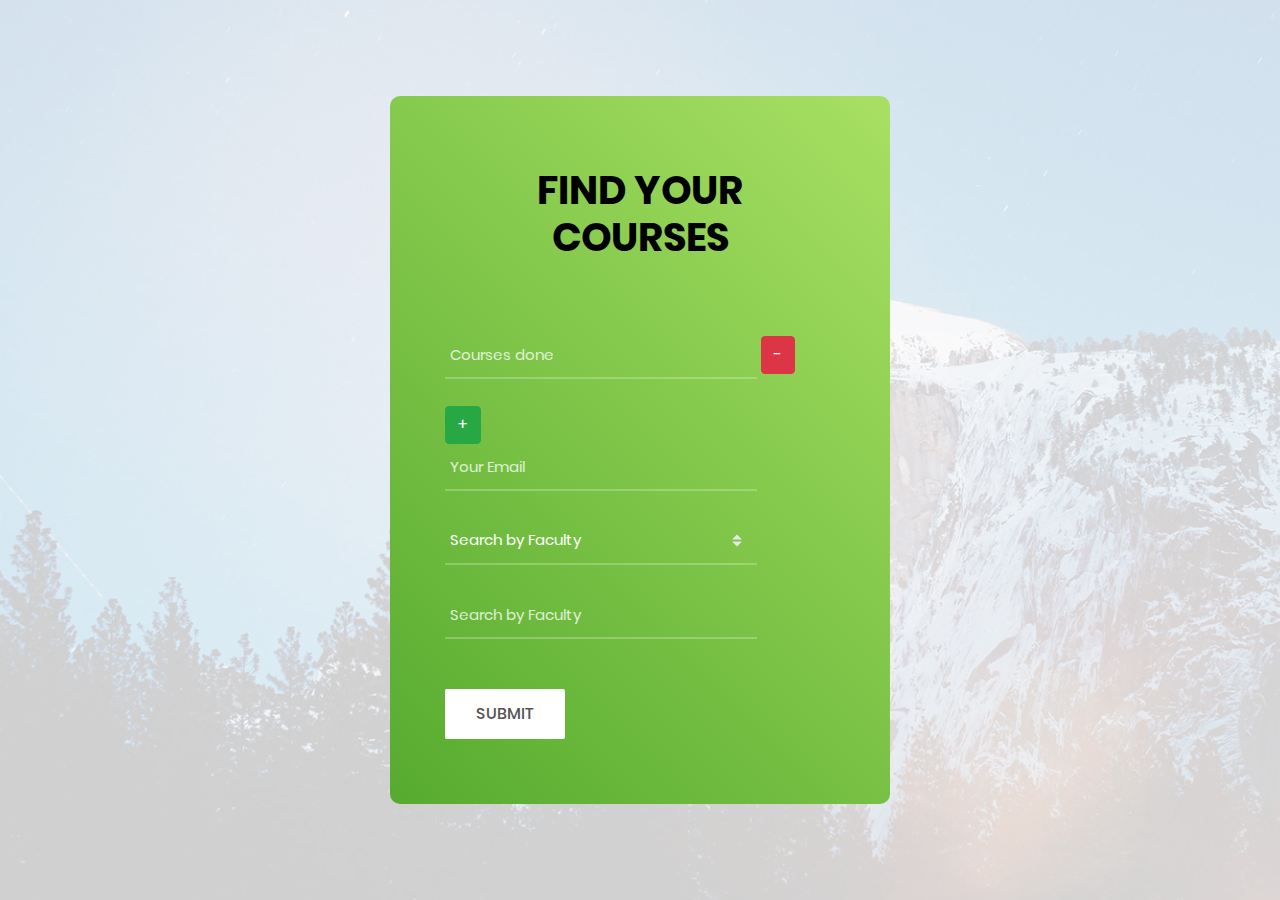
<file: html_file/index.html>
<!DOCTYPE html>
<html lang="en">
<head>
	<title>Contact V3</title>
	<meta charset="UTF-8">
	<meta name="viewport" content="width=device-width, initial-scale=1">
<!--===============================================================================================-->
	<link rel="icon" type="image/png" href="images/icons/favicon.ico"/>
<!--===============================================================================================-->
	<link rel="stylesheet" type="text/css" href="vendor/bootstrap/css/bootstrap.min.css">
<!--===============================================================================================-->
	<link rel="stylesheet" type="text/css" href="fonts/font-awesome-4.7.0/css/font-awesome.min.css">
<!--===============================================================================================-->
	<link rel="stylesheet" type="text/css" href="vendor/animate/animate.css">
<!--===============================================================================================-->
	<link rel="stylesheet" type="text/css" href="vendor/css-hamburgers/hamburgers.min.css">
<!--===============================================================================================-->
	<link rel="stylesheet" type="text/css" href="vendor/select2/select2.min.css">
<!--===============================================================================================-->
	<link rel="stylesheet" type="text/css" href="css/util.css">
	<link rel="stylesheet" type="text/css" href="css/main.css">
	<link rel="stylesheet" type="text/css" href="css/main1.css">

<!--===============================================================================================-->
</head>
<body>

	<div class="bg-contact3" style="background-image: url('images/bg-01.jpg');">
		<div class="container-form">
			<div class="wrap">
				<form autocomplete="off" class="contact3-form validate-form" action="/" method="POST">
					<span class="form-title">
						Find your courses
					</span>
					<div class="parent_div" style="display:none;">
							<div class="child_div">
								<div class="autocomplete wrap-input3 validate-input" data-validate="Name is required">
									<input class="courseDone input3" type="text" name="name" placeholder="Courses done">
									<span class="focus-input3"></span>
								</div>
								<input class="btn btn-danger deleteButton" type="button" value="-" />
							</div>
						</div>
					<div class="parent_div">
						<div class="child_div">
							<div class="autocomplete wrap-input3 validate-input" data-validate="Name is required">
								<input class="courseDone input3" type="text" name="name" placeholder="Courses done">
								<span class="focus-input3"></span>
							</div>
							<input class="btn btn-danger deleteButton" type="button" value="-" />
						</div>
					</div>
					<input class="btn btn-success " type="button" id="create_button" value="+" />
					<div class="wrap-input3 validate-input" data-validate = "Valid email is required: ex@abc.xyz">
						<input class="input3" type="text" name="email" placeholder="Your Email">
						<span class="focus-input3"></span>
					</div>

					<div class="wrap-input3 input3-select">
						<div>
							<select class="selection-2" onChange="changeSearch(this)" id="search-type" name="search-type">
								<option value="faculty">Search by Faculty</option>
								<option value="subjectArea">Search by Subject Area</option>
							</select>
						</div>
						<span class="focus-input3"></span>
					</div>


					<div class="autocomplete wrap-input3 validate-input" data-validate="Name is required">
						<input id="search_input" class="input3" type="text" name="search_input" placeholder="Search by Faculty">
						<span class="focus-input3"></span>
					</div>


					<div class="container-contact3-form-btn">
						<button class="contact3-form-btn">
							Submit
						</button>
					</div>
				</form>
			</div>
		</div>
	</div>


	<div id="dropDownSelect1"></div>

<!--===============================================================================================-->
	<script src="vendor/jquery/jquery-3.2.1.min.js"></script>
<!--===============================================================================================-->
	<script src="vendor/bootstrap/js/popper.js"></script>
	<script src="vendor/bootstrap/js/bootstrap.min.js"></script>
<!--===============================================================================================-->
    <script src="js/courses.js"></script>
    <script src="js/subjectArea.js"></script>
    <script src="js/main.js"></script>
    <script>
	autocomplete(document.getElementsByClassName("courseDone")[0], courses);
	autocomplete(document.getElementsByClassName("courseDone")[1], courses);

    autocomplete(document.getElementById("search_input"), subjectArea);
    //changeSearch(document.getElementById("search-type"))
    </script>
	<script src="vendor/select2/select2.min.js"></script>
	<script>
		$(".selection-2").select2({
			minimumResultsForSearch: 20,
			dropdownParent: $('#dropDownSelect1')
		});
	</script>
<!--===============================================================================================-->
	<script src="js/main.js"></script>

	<!-- Global site tag (gtag.js) - Google Analytics -->
<script async src="https://www.googletagmanager.com/gtag/js?id=UA-23581568-13"></script>
<script>
  window.dataLayer = window.dataLayer || [];
  function gtag(){dataLayer.push(arguments);}
  gtag('js', new Date());

  gtag('config', 'UA-23581568-13');
</script>

</body>
</html>
</file>
<file: html_file/css/util.css>
/*[ FONT SIZE ]
///////////////////////////////////////////////////////////
*/
.fs-1 {font-size: 1px;}
.fs-2 {font-size: 2px;}
.fs-3 {font-size: 3px;}
.fs-4 {font-size: 4px;}
.fs-5 {font-size: 5px;}
.fs-6 {font-size: 6px;}
.fs-7 {font-size: 7px;}
.fs-8 {font-size: 8px;}
.fs-9 {font-size: 9px;}
.fs-10 {font-size: 10px;}
.fs-11 {font-size: 11px;}
.fs-12 {font-size: 12px;}
.fs-13 {font-size: 13px;}
.fs-14 {font-size: 14px;}
.fs-15 {font-size: 15px;}
.fs-16 {font-size: 16px;}
.fs-17 {font-size: 17px;}
.fs-18 {font-size: 18px;}
.fs-19 {font-size: 19px;}
.fs-20 {font-size: 20px;}
.fs-21 {font-size: 21px;}
.fs-22 {font-size: 22px;}
.fs-23 {font-size: 23px;}
.fs-24 {font-size: 24px;}
.fs-25 {font-size: 25px;}
.fs-26 {font-size: 26px;}
.fs-27 {font-size: 27px;}
.fs-28 {font-size: 28px;}
.fs-29 {font-size: 29px;}
.fs-30 {font-size: 30px;}
.fs-31 {font-size: 31px;}
.fs-32 {font-size: 32px;}
.fs-33 {font-size: 33px;}
.fs-34 {font-size: 34px;}
.fs-35 {font-size: 35px;}
.fs-36 {font-size: 36px;}
.fs-37 {font-size: 37px;}
.fs-38 {font-size: 38px;}
.fs-39 {font-size: 39px;}
.fs-40 {font-size: 40px;}
.fs-41 {font-size: 41px;}
.fs-42 {font-size: 42px;}
.fs-43 {font-size: 43px;}
.fs-44 {font-size: 44px;}
.fs-45 {font-size: 45px;}
.fs-46 {font-size: 46px;}
.fs-47 {font-size: 47px;}
.fs-48 {font-size: 48px;}
.fs-49 {font-size: 49px;}
.fs-50 {font-size: 50px;}
.fs-51 {font-size: 51px;}
.fs-52 {font-size: 52px;}
.fs-53 {font-size: 53px;}
.fs-54 {font-size: 54px;}
.fs-55 {font-size: 55px;}
.fs-56 {font-size: 56px;}
.fs-57 {font-size: 57px;}
.fs-58 {font-size: 58px;}
.fs-59 {font-size: 59px;}
.fs-60 {font-size: 60px;}
.fs-61 {font-size: 61px;}
.fs-62 {font-size: 62px;}
.fs-63 {font-size: 63px;}
.fs-64 {font-size: 64px;}
.fs-65 {font-size: 65px;}
.fs-66 {font-size: 66px;}
.fs-67 {font-size: 67px;}
.fs-68 {font-size: 68px;}
.fs-69 {font-size: 69px;}
.fs-70 {font-size: 70px;}
.fs-71 {font-size: 71px;}
.fs-72 {font-size: 72px;}
.fs-73 {font-size: 73px;}
.fs-74 {font-size: 74px;}
.fs-75 {font-size: 75px;}
.fs-76 {font-size: 76px;}
.fs-77 {font-size: 77px;}
.fs-78 {font-size: 78px;}
.fs-79 {font-size: 79px;}
.fs-80 {font-size: 80px;}
.fs-81 {font-size: 81px;}
.fs-82 {font-size: 82px;}
.fs-83 {font-size: 83px;}
.fs-84 {font-size: 84px;}
.fs-85 {font-size: 85px;}
.fs-86 {font-size: 86px;}
.fs-87 {font-size: 87px;}
.fs-88 {font-size: 88px;}
.fs-89 {font-size: 89px;}
.fs-90 {font-size: 90px;}
.fs-91 {font-size: 91px;}
.fs-92 {font-size: 92px;}
.fs-93 {font-size: 93px;}
.fs-94 {font-size: 94px;}
.fs-95 {font-size: 95px;}
.fs-96 {font-size: 96px;}
.fs-97 {font-size: 97px;}
.fs-98 {font-size: 98px;}
.fs-99 {font-size: 99px;}
.fs-100 {font-size: 100px;}
.fs-101 {font-size: 101px;}
.fs-102 {font-size: 102px;}
.fs-103 {font-size: 103px;}
.fs-104 {font-size: 104px;}
.fs-105 {font-size: 105px;}
.fs-106 {font-size: 106px;}
.fs-107 {font-size: 107px;}
.fs-108 {font-size: 108px;}
.fs-109 {font-size: 109px;}
.fs-110 {font-size: 110px;}
.fs-111 {font-size: 111px;}
.fs-112 {font-size: 112px;}
.fs-113 {font-size: 113px;}
.fs-114 {font-size: 114px;}
.fs-115 {font-size: 115px;}
.fs-116 {font-size: 116px;}
.fs-117 {font-size: 117px;}
.fs-118 {font-size: 118px;}
.fs-119 {font-size: 119px;}
.fs-120 {font-size: 120px;}
.fs-121 {font-size: 121px;}
.fs-122 {font-size: 122px;}
.fs-123 {font-size: 123px;}
.fs-124 {font-size: 124px;}
.fs-125 {font-size: 125px;}
.fs-126 {font-size: 126px;}
.fs-127 {font-size: 127px;}
.fs-128 {font-size: 128px;}
.fs-129 {font-size: 129px;}
.fs-130 {font-size: 130px;}
.fs-131 {font-size: 131px;}
.fs-132 {font-size: 132px;}
.fs-133 {font-size: 133px;}
.fs-134 {font-size: 134px;}
.fs-135 {font-size: 135px;}
.fs-136 {font-size: 136px;}
.fs-137 {font-size: 137px;}
.fs-138 {font-size: 138px;}
.fs-139 {font-size: 139px;}
.fs-140 {font-size: 140px;}
.fs-141 {font-size: 141px;}
.fs-142 {font-size: 142px;}
.fs-143 {font-size: 143px;}
.fs-144 {font-size: 144px;}
.fs-145 {font-size: 145px;}
.fs-146 {font-size: 146px;}
.fs-147 {font-size: 147px;}
.fs-148 {font-size: 148px;}
.fs-149 {font-size: 149px;}
.fs-150 {font-size: 150px;}
.fs-151 {font-size: 151px;}
.fs-152 {font-size: 152px;}
.fs-153 {font-size: 153px;}
.fs-154 {font-size: 154px;}
.fs-155 {font-size: 155px;}
.fs-156 {font-size: 156px;}
.fs-157 {font-size: 157px;}
.fs-158 {font-size: 158px;}
.fs-159 {font-size: 159px;}
.fs-160 {font-size: 160px;}
.fs-161 {font-size: 161px;}
.fs-162 {font-size: 162px;}
.fs-163 {font-size: 163px;}
.fs-164 {font-size: 164px;}
.fs-165 {font-size: 165px;}
.fs-166 {font-size: 166px;}
.fs-167 {font-size: 167px;}
.fs-168 {font-size: 168px;}
.fs-169 {font-size: 169px;}
.fs-170 {font-size: 170px;}
.fs-171 {font-size: 171px;}
.fs-172 {font-size: 172px;}
.fs-173 {font-size: 173px;}
.fs-174 {font-size: 174px;}
.fs-175 {font-size: 175px;}
.fs-176 {font-size: 176px;}
.fs-177 {font-size: 177px;}
.fs-178 {font-size: 178px;}
.fs-179 {font-size: 179px;}
.fs-180 {font-size: 180px;}
.fs-181 {font-size: 181px;}
.fs-182 {font-size: 182px;}
.fs-183 {font-size: 183px;}
.fs-184 {font-size: 184px;}
.fs-185 {font-size: 185px;}
.fs-186 {font-size: 186px;}
.fs-187 {font-size: 187px;}
.fs-188 {font-size: 188px;}
.fs-189 {font-size: 189px;}
.fs-190 {font-size: 190px;}
.fs-191 {font-size: 191px;}
.fs-192 {font-size: 192px;}
.fs-193 {font-size: 193px;}
.fs-194 {font-size: 194px;}
.fs-195 {font-size: 195px;}
.fs-196 {font-size: 196px;}
.fs-197 {font-size: 197px;}
.fs-198 {font-size: 198px;}
.fs-199 {font-size: 199px;}
.fs-200 {font-size: 200px;}

/*[ PADDING ]
///////////////////////////////////////////////////////////
*/
.p-t-0 {padding-top: 0px;}
.p-t-1 {padding-top: 1px;}
.p-t-2 {padding-top: 2px;}
.p-t-3 {padding-top: 3px;}
.p-t-4 {padding-top: 4px;}
.p-t-5 {padding-top: 5px;}
.p-t-6 {padding-top: 6px;}
.p-t-7 {padding-top: 7px;}
.p-t-8 {padding-top: 8px;}
.p-t-9 {padding-top: 9px;}
.p-t-10 {padding-top: 10px;}
.p-t-11 {padding-top: 11px;}
.p-t-12 {padding-top: 12px;}
.p-t-13 {padding-top: 13px;}
.p-t-14 {padding-top: 14px;}
.p-t-15 {padding-top: 15px;}
.p-t-16 {padding-top: 16px;}
.p-t-17 {padding-top: 17px;}
.p-t-18 {padding-top: 18px;}
.p-t-19 {padding-top: 19px;}
.p-t-20 {padding-top: 20px;}
.p-t-21 {padding-top: 21px;}
.p-t-22 {padding-top: 22px;}
.p-t-23 {padding-top: 23px;}
.p-t-24 {padding-top: 24px;}
.p-t-25 {padding-top: 25px;}
.p-t-26 {padding-top: 26px;}
.p-t-27 {padding-top: 27px;}
.p-t-28 {padding-top: 28px;}
.p-t-29 {padding-top: 29px;}
.p-t-30 {padding-top: 30px;}
.p-t-31 {padding-top: 31px;}
.p-t-32 {padding-top: 32px;}
.p-t-33 {padding-top: 33px;}
.p-t-34 {padding-top: 34px;}
.p-t-35 {padding-top: 35px;}
.p-t-36 {padding-top: 36px;}
.p-t-37 {padding-top: 37px;}
.p-t-38 {padding-top: 38px;}
.p-t-39 {padding-top: 39px;}
.p-t-40 {padding-top: 40px;}
.p-t-41 {padding-top: 41px;}
.p-t-42 {padding-top: 42px;}
.p-t-43 {padding-top: 43px;}
.p-t-44 {padding-top: 44px;}
.p-t-45 {padding-top: 45px;}
.p-t-46 {padding-top: 46px;}
.p-t-47 {padding-top: 47px;}
.p-t-48 {padding-top: 48px;}
.p-t-49 {padding-top: 49px;}
.p-t-50 {padding-top: 50px;}
.p-t-51 {padding-top: 51px;}
.p-t-52 {padding-top: 52px;}
.p-t-53 {padding-top: 53px;}
.p-t-54 {padding-top: 54px;}
.p-t-55 {padding-top: 55px;}
.p-t-56 {padding-top: 56px;}
.p-t-57 {padding-top: 57px;}
.p-t-58 {padding-top: 58px;}
.p-t-59 {padding-top: 59px;}
.p-t-60 {padding-top: 60px;}
.p-t-61 {padding-top: 61px;}
.p-t-62 {padding-top: 62px;}
.p-t-63 {padding-top: 63px;}
.p-t-64 {padding-top: 64px;}
.p-t-65 {padding-top: 65px;}
.p-t-66 {padding-top: 66px;}
.p-t-67 {padding-top: 67px;}
.p-t-68 {padding-top: 68px;}
.p-t-69 {padding-top: 69px;}
.p-t-70 {padding-top: 70px;}
.p-t-71 {padding-top: 71px;}
.p-t-72 {padding-top: 72px;}
.p-t-73 {padding-top: 73px;}
.p-t-74 {padding-top: 74px;}
.p-t-75 {padding-top: 75px;}
.p-t-76 {padding-top: 76px;}
.p-t-77 {padding-top: 77px;}
.p-t-78 {padding-top: 78px;}
.p-t-79 {padding-top: 79px;}
.p-t-80 {padding-top: 80px;}
.p-t-81 {padding-top: 81px;}
.p-t-82 {padding-top: 82px;}
.p-t-83 {padding-top: 83px;}
.p-t-84 {padding-top: 84px;}
.p-t-85 {padding-top: 85px;}
.p-t-86 {padding-top: 86px;}
.p-t-87 {padding-top: 87px;}
.p-t-88 {padding-top: 88px;}
.p-t-89 {padding-top: 89px;}
.p-t-90 {padding-top: 90px;}
.p-t-91 {padding-top: 91px;}
.p-t-92 {padding-top: 92px;}
.p-t-93 {padding-top: 93px;}
.p-t-94 {padding-top: 94px;}
.p-t-95 {padding-top: 95px;}
.p-t-96 {padding-top: 96px;}
.p-t-97 {padding-top: 97px;}
.p-t-98 {padding-top: 98px;}
.p-t-99 {padding-top: 99px;}
.p-t-100 {padding-top: 100px;}
.p-t-101 {padding-top: 101px;}
.p-t-102 {padding-top: 102px;}
.p-t-103 {padding-top: 103px;}
.p-t-104 {padding-top: 104px;}
.p-t-105 {padding-top: 105px;}
.p-t-106 {padding-top: 106px;}
.p-t-107 {padding-top: 107px;}
.p-t-108 {padding-top: 108px;}
.p-t-109 {padding-top: 109px;}
.p-t-110 {padding-top: 110px;}
.p-t-111 {padding-top: 111px;}
.p-t-112 {padding-top: 112px;}
.p-t-113 {padding-top: 113px;}
.p-t-114 {padding-top: 114px;}
.p-t-115 {padding-top: 115px;}
.p-t-116 {padding-top: 116px;}
.p-t-117 {padding-top: 117px;}
.p-t-118 {padding-top: 118px;}
.p-t-119 {padding-top: 119px;}
.p-t-120 {padding-top: 120px;}
.p-t-121 {padding-top: 121px;}
.p-t-122 {padding-top: 122px;}
.p-t-123 {padding-top: 123px;}
.p-t-124 {padding-top: 124px;}
.p-t-125 {padding-top: 125px;}
.p-t-126 {padding-top: 126px;}
.p-t-127 {padding-top: 127px;}
.p-t-128 {padding-top: 128px;}
.p-t-129 {padding-top: 129px;}
.p-t-130 {padding-top: 130px;}
.p-t-131 {padding-top: 131px;}
.p-t-132 {padding-top: 132px;}
.p-t-133 {padding-top: 133px;}
.p-t-134 {padding-top: 134px;}
.p-t-135 {padding-top: 135px;}
.p-t-136 {padding-top: 136px;}
.p-t-137 {padding-top: 137px;}
.p-t-138 {padding-top: 138px;}
.p-t-139 {padding-top: 139px;}
.p-t-140 {padding-top: 140px;}
.p-t-141 {padding-top: 141px;}
.p-t-142 {padding-top: 142px;}
.p-t-143 {padding-top: 143px;}
.p-t-144 {padding-top: 144px;}
.p-t-145 {padding-top: 145px;}
.p-t-146 {padding-top: 146px;}
.p-t-147 {padding-top: 147px;}
.p-t-148 {padding-top: 148px;}
.p-t-149 {padding-top: 149px;}
.p-t-150 {padding-top: 150px;}
.p-t-151 {padding-top: 151px;}
.p-t-152 {padding-top: 152px;}
.p-t-153 {padding-top: 153px;}
.p-t-154 {padding-top: 154px;}
.p-t-155 {padding-top: 155px;}
.p-t-156 {padding-top: 156px;}
.p-t-157 {padding-top: 157px;}
.p-t-158 {padding-top: 158px;}
.p-t-159 {padding-top: 159px;}
.p-t-160 {padding-top: 160px;}
.p-t-161 {padding-top: 161px;}
.p-t-162 {padding-top: 162px;}
.p-t-163 {padding-top: 163px;}
.p-t-164 {padding-top: 164px;}
.p-t-165 {padding-top: 165px;}
.p-t-166 {padding-top: 166px;}
.p-t-167 {padding-top: 167px;}
.p-t-168 {padding-top: 168px;}
.p-t-169 {padding-top: 169px;}
.p-t-170 {padding-top: 170px;}
.p-t-171 {padding-top: 171px;}
.p-t-172 {padding-top: 172px;}
.p-t-173 {padding-top: 173px;}
.p-t-174 {padding-top: 174px;}
.p-t-175 {padding-top: 175px;}
.p-t-176 {padding-top: 176px;}
.p-t-177 {padding-top: 177px;}
.p-t-178 {padding-top: 178px;}
.p-t-179 {padding-top: 179px;}
.p-t-180 {padding-top: 180px;}
.p-t-181 {padding-top: 181px;}
.p-t-182 {padding-top: 182px;}
.p-t-183 {padding-top: 183px;}
.p-t-184 {padding-top: 184px;}
.p-t-185 {padding-top: 185px;}
.p-t-186 {padding-top: 186px;}
.p-t-187 {padding-top: 187px;}
.p-t-188 {padding-top: 188px;}
.p-t-189 {padding-top: 189px;}
.p-t-190 {padding-top: 190px;}
.p-t-191 {padding-top: 191px;}
.p-t-192 {padding-top: 192px;}
.p-t-193 {padding-top: 193px;}
.p-t-194 {padding-top: 194px;}
.p-t-195 {padding-top: 195px;}
.p-t-196 {padding-top: 196px;}
.p-t-197 {padding-top: 197px;}
.p-t-198 {padding-top: 198px;}
.p-t-199 {padding-top: 199px;}
.p-t-200 {padding-top: 200px;}
.p-t-201 {padding-top: 201px;}
.p-t-202 {padding-top: 202px;}
.p-t-203 {padding-top: 203px;}
.p-t-204 {padding-top: 204px;}
.p-t-205 {padding-top: 205px;}
.p-t-206 {padding-top: 206px;}
.p-t-207 {padding-top: 207px;}
.p-t-208 {padding-top: 208px;}
.p-t-209 {padding-top: 209px;}
.p-t-210 {padding-top: 210px;}
.p-t-211 {padding-top: 211px;}
.p-t-212 {padding-top: 212px;}
.p-t-213 {padding-top: 213px;}
.p-t-214 {padding-top: 214px;}
.p-t-215 {padding-top: 215px;}
.p-t-216 {padding-top: 216px;}
.p-t-217 {padding-top: 217px;}
.p-t-218 {padding-top: 218px;}
.p-t-219 {padding-top: 219px;}
.p-t-220 {padding-top: 220px;}
.p-t-221 {padding-top: 221px;}
.p-t-222 {padding-top: 222px;}
.p-t-223 {padding-top: 223px;}
.p-t-224 {padding-top: 224px;}
.p-t-225 {padding-top: 225px;}
.p-t-226 {padding-top: 226px;}
.p-t-227 {padding-top: 227px;}
.p-t-228 {padding-top: 228px;}
.p-t-229 {padding-top: 229px;}
.p-t-230 {padding-top: 230px;}
.p-t-231 {padding-top: 231px;}
.p-t-232 {padding-top: 232px;}
.p-t-233 {padding-top: 233px;}
.p-t-234 {padding-top: 234px;}
.p-t-235 {padding-top: 235px;}
.p-t-236 {padding-top: 236px;}
.p-t-237 {padding-top: 237px;}
.p-t-238 {padding-top: 238px;}
.p-t-239 {padding-top: 239px;}
.p-t-240 {padding-top: 240px;}
.p-t-241 {padding-top: 241px;}
.p-t-242 {padding-top: 242px;}
.p-t-243 {padding-top: 243px;}
.p-t-244 {padding-top: 244px;}
.p-t-245 {padding-top: 245px;}
.p-t-246 {padding-top: 246px;}
.p-t-247 {padding-top: 247px;}
.p-t-248 {padding-top: 248px;}
.p-t-249 {padding-top: 249px;}
.p-t-250 {padding-top: 250px;}
.p-b-0 {padding-bottom: 0px;}
.p-b-1 {padding-bottom: 1px;}
.p-b-2 {padding-bottom: 2px;}
.p-b-3 {padding-bottom: 3px;}
.p-b-4 {padding-bottom: 4px;}
.p-b-5 {padding-bottom: 5px;}
.p-b-6 {padding-bottom: 6px;}
.p-b-7 {padding-bottom: 7px;}
.p-b-8 {padding-bottom: 8px;}
.p-b-9 {padding-bottom: 9px;}
.p-b-10 {padding-bottom: 10px;}
.p-b-11 {padding-bottom: 11px;}
.p-b-12 {padding-bottom: 12px;}
.p-b-13 {padding-bottom: 13px;}
.p-b-14 {padding-bottom: 14px;}
.p-b-15 {padding-bottom: 15px;}
.p-b-16 {padding-bottom: 16px;}
.p-b-17 {padding-bottom: 17px;}
.p-b-18 {padding-bottom: 18px;}
.p-b-19 {padding-bottom: 19px;}
.p-b-20 {padding-bottom: 20px;}
.p-b-21 {padding-bottom: 21px;}
.p-b-22 {padding-bottom: 22px;}
.p-b-23 {padding-bottom: 23px;}
.p-b-24 {padding-bottom: 24px;}
.p-b-25 {padding-bottom: 25px;}
.p-b-26 {padding-bottom: 26px;}
.p-b-27 {padding-bottom: 27px;}
.p-b-28 {padding-bottom: 28px;}
.p-b-29 {padding-bottom: 29px;}
.p-b-30 {padding-bottom: 30px;}
.p-b-31 {padding-bottom: 31px;}
.p-b-32 {padding-bottom: 32px;}
.p-b-33 {padding-bottom: 33px;}
.p-b-34 {padding-bottom: 34px;}
.p-b-35 {padding-bottom: 35px;}
.p-b-36 {padding-bottom: 36px;}
.p-b-37 {padding-bottom: 37px;}
.p-b-38 {padding-bottom: 38px;}
.p-b-39 {padding-bottom: 39px;}
.p-b-40 {padding-bottom: 40px;}
.p-b-41 {padding-bottom: 41px;}
.p-b-42 {padding-bottom: 42px;}
.p-b-43 {padding-bottom: 43px;}
.p-b-44 {padding-bottom: 44px;}
.p-b-45 {padding-bottom: 45px;}
.p-b-46 {padding-bottom: 46px;}
.p-b-47 {padding-bottom: 47px;}
.p-b-48 {padding-bottom: 48px;}
.p-b-49 {padding-bottom: 49px;}
.p-b-50 {padding-bottom: 50px;}
.p-b-51 {padding-bottom: 51px;}
.p-b-52 {padding-bottom: 52px;}
.p-b-53 {padding-bottom: 53px;}
.p-b-54 {padding-bottom: 54px;}
.p-b-55 {padding-bottom: 55px;}
.p-b-56 {padding-bottom: 56px;}
.p-b-57 {padding-bottom: 57px;}
.p-b-58 {padding-bottom: 58px;}
.p-b-59 {padding-bottom: 59px;}
.p-b-60 {padding-bottom: 60px;}
.p-b-61 {padding-bottom: 61px;}
.p-b-62 {padding-bottom: 62px;}
.p-b-63 {padding-bottom: 63px;}
.p-b-64 {padding-bottom: 64px;}
.p-b-65 {padding-bottom: 65px;}
.p-b-66 {padding-bottom: 66px;}
.p-b-67 {padding-bottom: 67px;}
.p-b-68 {padding-bottom: 68px;}
.p-b-69 {padding-bottom: 69px;}
.p-b-70 {padding-bottom: 70px;}
.p-b-71 {padding-bottom: 71px;}
.p-b-72 {padding-bottom: 72px;}
.p-b-73 {padding-bottom: 73px;}
.p-b-74 {padding-bottom: 74px;}
.p-b-75 {padding-bottom: 75px;}
.p-b-76 {padding-bottom: 76px;}
.p-b-77 {padding-bottom: 77px;}
.p-b-78 {padding-bottom: 78px;}
.p-b-79 {padding-bottom: 79px;}
.p-b-80 {padding-bottom: 80px;}
.p-b-81 {padding-bottom: 81px;}
.p-b-82 {padding-bottom: 82px;}
.p-b-83 {padding-bottom: 83px;}
.p-b-84 {padding-bottom: 84px;}
.p-b-85 {padding-bottom: 85px;}
.p-b-86 {padding-bottom: 86px;}
.p-b-87 {padding-bottom: 87px;}
.p-b-88 {padding-bottom: 88px;}
.p-b-89 {padding-bottom: 89px;}
.p-b-90 {padding-bottom: 90px;}
.p-b-91 {padding-bottom: 91px;}
.p-b-92 {padding-bottom: 92px;}
.p-b-93 {padding-bottom: 93px;}
.p-b-94 {padding-bottom: 94px;}
.p-b-95 {padding-bottom: 95px;}
.p-b-96 {padding-bottom: 96px;}
.p-b-97 {padding-bottom: 97px;}
.p-b-98 {padding-bottom: 98px;}
.p-b-99 {padding-bottom: 99px;}
.p-b-100 {padding-bottom: 100px;}
.p-b-101 {padding-bottom: 101px;}
.p-b-102 {padding-bottom: 102px;}
.p-b-103 {padding-bottom: 103px;}
.p-b-104 {padding-bottom: 104px;}
.p-b-105 {padding-bottom: 105px;}
.p-b-106 {padding-bottom: 106px;}
.p-b-107 {padding-bottom: 107px;}
.p-b-108 {padding-bottom: 108px;}
.p-b-109 {padding-bottom: 109px;}
.p-b-110 {padding-bottom: 110px;}
.p-b-111 {padding-bottom: 111px;}
.p-b-112 {padding-bottom: 112px;}
.p-b-113 {padding-bottom: 113px;}
.p-b-114 {padding-bottom: 114px;}
.p-b-115 {padding-bottom: 115px;}
.p-b-116 {padding-bottom: 116px;}
.p-b-117 {padding-bottom: 117px;}
.p-b-118 {padding-bottom: 118px;}
.p-b-119 {padding-bottom: 119px;}
.p-b-120 {padding-bottom: 120px;}
.p-b-121 {padding-bottom: 121px;}
.p-b-122 {padding-bottom: 122px;}
.p-b-123 {padding-bottom: 123px;}
.p-b-124 {padding-bottom: 124px;}
.p-b-125 {padding-bottom: 125px;}
.p-b-126 {padding-bottom: 126px;}
.p-b-127 {padding-bottom: 127px;}
.p-b-128 {padding-bottom: 128px;}
.p-b-129 {padding-bottom: 129px;}
.p-b-130 {padding-bottom: 130px;}
.p-b-131 {padding-bottom: 131px;}
.p-b-132 {padding-bottom: 132px;}
.p-b-133 {padding-bottom: 133px;}
.p-b-134 {padding-bottom: 134px;}
.p-b-135 {padding-bottom: 135px;}
.p-b-136 {padding-bottom: 136px;}
.p-b-137 {padding-bottom: 137px;}
.p-b-138 {padding-bottom: 138px;}
.p-b-139 {padding-bottom: 139px;}
.p-b-140 {padding-bottom: 140px;}
.p-b-141 {padding-bottom: 141px;}
.p-b-142 {padding-bottom: 142px;}
.p-b-143 {padding-bottom: 143px;}
.p-b-144 {padding-bottom: 144px;}
.p-b-145 {padding-bottom: 145px;}
.p-b-146 {padding-bottom: 146px;}
.p-b-147 {padding-bottom: 147px;}
.p-b-148 {padding-bottom: 148px;}
.p-b-149 {padding-bottom: 149px;}
.p-b-150 {padding-bottom: 150px;}
.p-b-151 {padding-bottom: 151px;}
.p-b-152 {padding-bottom: 152px;}
.p-b-153 {padding-bottom: 153px;}
.p-b-154 {padding-bottom: 154px;}
.p-b-155 {padding-bottom: 155px;}
.p-b-156 {padding-bottom: 156px;}
.p-b-157 {padding-bottom: 157px;}
.p-b-158 {padding-bottom: 158px;}
.p-b-159 {padding-bottom: 159px;}
.p-b-160 {padding-bottom: 160px;}
.p-b-161 {padding-bottom: 161px;}
.p-b-162 {padding-bottom: 162px;}
.p-b-163 {padding-bottom: 163px;}
.p-b-164 {padding-bottom: 164px;}
.p-b-165 {padding-bottom: 165px;}
.p-b-166 {padding-bottom: 166px;}
.p-b-167 {padding-bottom: 167px;}
.p-b-168 {padding-bottom: 168px;}
.p-b-169 {padding-bottom: 169px;}
.p-b-170 {padding-bottom: 170px;}
.p-b-171 {padding-bottom: 171px;}
.p-b-172 {padding-bottom: 172px;}
.p-b-173 {padding-bottom: 173px;}
.p-b-174 {padding-bottom: 174px;}
.p-b-175 {padding-bottom: 175px;}
.p-b-176 {padding-bottom: 176px;}
.p-b-177 {padding-bottom: 177px;}
.p-b-178 {padding-bottom: 178px;}
.p-b-179 {padding-bottom: 179px;}
.p-b-180 {padding-bottom: 180px;}
.p-b-181 {padding-bottom: 181px;}
.p-b-182 {padding-bottom: 182px;}
.p-b-183 {padding-bottom: 183px;}
.p-b-184 {padding-bottom: 184px;}
.p-b-185 {padding-bottom: 185px;}
.p-b-186 {padding-bottom: 186px;}
.p-b-187 {padding-bottom: 187px;}
.p-b-188 {padding-bottom: 188px;}
.p-b-189 {padding-bottom: 189px;}
.p-b-190 {padding-bottom: 190px;}
.p-b-191 {padding-bottom: 191px;}
.p-b-192 {padding-bottom: 192px;}
.p-b-193 {padding-bottom: 193px;}
.p-b-194 {padding-bottom: 194px;}
.p-b-195 {padding-bottom: 195px;}
.p-b-196 {padding-bottom: 196px;}
.p-b-197 {padding-bottom: 197px;}
.p-b-198 {padding-bottom: 198px;}
.p-b-199 {padding-bottom: 199px;}
.p-b-200 {padding-bottom: 200px;}
.p-b-201 {padding-bottom: 201px;}
.p-b-202 {padding-bottom: 202px;}
.p-b-203 {padding-bottom: 203px;}
.p-b-204 {padding-bottom: 204px;}
.p-b-205 {padding-bottom: 205px;}
.p-b-206 {padding-bottom: 206px;}
.p-b-207 {padding-bottom: 207px;}
.p-b-208 {padding-bottom: 208px;}
.p-b-209 {padding-bottom: 209px;}
.p-b-210 {padding-bottom: 210px;}
.p-b-211 {padding-bottom: 211px;}
.p-b-212 {padding-bottom: 212px;}
.p-b-213 {padding-bottom: 213px;}
.p-b-214 {padding-bottom: 214px;}
.p-b-215 {padding-bottom: 215px;}
.p-b-216 {padding-bottom: 216px;}
.p-b-217 {padding-bottom: 217px;}
.p-b-218 {padding-bottom: 218px;}
.p-b-219 {padding-bottom: 219px;}
.p-b-220 {padding-bottom: 220px;}
.p-b-221 {padding-bottom: 221px;}
.p-b-222 {padding-bottom: 222px;}
.p-b-223 {padding-bottom: 223px;}
.p-b-224 {padding-bottom: 224px;}
.p-b-225 {padding-bottom: 225px;}
.p-b-226 {padding-bottom: 226px;}
.p-b-227 {padding-bottom: 227px;}
.p-b-228 {padding-bottom: 228px;}
.p-b-229 {padding-bottom: 229px;}
.p-b-230 {padding-bottom: 230px;}
.p-b-231 {padding-bottom: 231px;}
.p-b-232 {padding-bottom: 232px;}
.p-b-233 {padding-bottom: 233px;}
.p-b-234 {padding-bottom: 234px;}
.p-b-235 {padding-bottom: 235px;}
.p-b-236 {padding-bottom: 236px;}
.p-b-237 {padding-bottom: 237px;}
.p-b-238 {padding-bottom: 238px;}
.p-b-239 {padding-bottom: 239px;}
.p-b-240 {padding-bottom: 240px;}
.p-b-241 {padding-bottom: 241px;}
.p-b-242 {padding-bottom: 242px;}
.p-b-243 {padding-bottom: 243px;}
.p-b-244 {padding-bottom: 244px;}
.p-b-245 {padding-bottom: 245px;}
.p-b-246 {padding-bottom: 246px;}
.p-b-247 {padding-bottom: 247px;}
.p-b-248 {padding-bottom: 248px;}
.p-b-249 {padding-bottom: 249px;}
.p-b-250 {padding-bottom: 250px;}
.p-l-0 {padding-left: 0px;}
.p-l-1 {padding-left: 1px;}
.p-l-2 {padding-left: 2px;}
.p-l-3 {padding-left: 3px;}
.p-l-4 {padding-left: 4px;}
.p-l-5 {padding-left: 5px;}
.p-l-6 {padding-left: 6px;}
.p-l-7 {padding-left: 7px;}
.p-l-8 {padding-left: 8px;}
.p-l-9 {padding-left: 9px;}
.p-l-10 {padding-left: 10px;}
.p-l-11 {padding-left: 11px;}
.p-l-12 {padding-left: 12px;}
.p-l-13 {padding-left: 13px;}
.p-l-14 {padding-left: 14px;}
.p-l-15 {padding-left: 15px;}
.p-l-16 {padding-left: 16px;}
.p-l-17 {padding-left: 17px;}
.p-l-18 {padding-left: 18px;}
.p-l-19 {padding-left: 19px;}
.p-l-20 {padding-left: 20px;}
.p-l-21 {padding-left: 21px;}
.p-l-22 {padding-left: 22px;}
.p-l-23 {padding-left: 23px;}
.p-l-24 {padding-left: 24px;}
.p-l-25 {padding-left: 25px;}
.p-l-26 {padding-left: 26px;}
.p-l-27 {padding-left: 27px;}
.p-l-28 {padding-left: 28px;}
.p-l-29 {padding-left: 29px;}
.p-l-30 {padding-left: 30px;}
.p-l-31 {padding-left: 31px;}
.p-l-32 {padding-left: 32px;}
.p-l-33 {padding-left: 33px;}
.p-l-34 {padding-left: 34px;}
.p-l-35 {padding-left: 35px;}
.p-l-36 {padding-left: 36px;}
.p-l-37 {padding-left: 37px;}
.p-l-38 {padding-left: 38px;}
.p-l-39 {padding-left: 39px;}
.p-l-40 {padding-left: 40px;}
.p-l-41 {padding-left: 41px;}
.p-l-42 {padding-left: 42px;}
.p-l-43 {padding-left: 43px;}
.p-l-44 {padding-left: 44px;}
.p-l-45 {padding-left: 45px;}
.p-l-46 {padding-left: 46px;}
.p-l-47 {padding-left: 47px;}
.p-l-48 {padding-left: 48px;}
.p-l-49 {padding-left: 49px;}
.p-l-50 {padding-left: 50px;}
.p-l-51 {padding-left: 51px;}
.p-l-52 {padding-left: 52px;}
.p-l-53 {padding-left: 53px;}
.p-l-54 {padding-left: 54px;}
.p-l-55 {padding-left: 55px;}
.p-l-56 {padding-left: 56px;}
.p-l-57 {padding-left: 57px;}
.p-l-58 {padding-left: 58px;}
.p-l-59 {padding-left: 59px;}
.p-l-60 {padding-left: 60px;}
.p-l-61 {padding-left: 61px;}
.p-l-62 {padding-left: 62px;}
.p-l-63 {padding-left: 63px;}
.p-l-64 {padding-left: 64px;}
.p-l-65 {padding-left: 65px;}
.p-l-66 {padding-left: 66px;}
.p-l-67 {padding-left: 67px;}
.p-l-68 {padding-left: 68px;}
.p-l-69 {padding-left: 69px;}
.p-l-70 {padding-left: 70px;}
.p-l-71 {padding-left: 71px;}
.p-l-72 {padding-left: 72px;}
.p-l-73 {padding-left: 73px;}
.p-l-74 {padding-left: 74px;}
.p-l-75 {padding-left: 75px;}
.p-l-76 {padding-left: 76px;}
.p-l-77 {padding-left: 77px;}
.p-l-78 {padding-left: 78px;}
.p-l-79 {padding-left: 79px;}
.p-l-80 {padding-left: 80px;}
.p-l-81 {padding-left: 81px;}
.p-l-82 {padding-left: 82px;}
.p-l-83 {padding-left: 83px;}
.p-l-84 {padding-left: 84px;}
.p-l-85 {padding-left: 85px;}
.p-l-86 {padding-left: 86px;}
.p-l-87 {padding-left: 87px;}
.p-l-88 {padding-left: 88px;}
.p-l-89 {padding-left: 89px;}
.p-l-90 {padding-left: 90px;}
.p-l-91 {padding-left: 91px;}
.p-l-92 {padding-left: 92px;}
.p-l-93 {padding-left: 93px;}
.p-l-94 {padding-left: 94px;}
.p-l-95 {padding-left: 95px;}
.p-l-96 {padding-left: 96px;}
.p-l-97 {padding-left: 97px;}
.p-l-98 {padding-left: 98px;}
.p-l-99 {padding-left: 99px;}
.p-l-100 {padding-left: 100px;}
.p-l-101 {padding-left: 101px;}
.p-l-102 {padding-left: 102px;}
.p-l-103 {padding-left: 103px;}
.p-l-104 {padding-left: 104px;}
.p-l-105 {padding-left: 105px;}
.p-l-106 {padding-left: 106px;}
.p-l-107 {padding-left: 107px;}
.p-l-108 {padding-left: 108px;}
.p-l-109 {padding-left: 109px;}
.p-l-110 {padding-left: 110px;}
.p-l-111 {padding-left: 111px;}
.p-l-112 {padding-left: 112px;}
.p-l-113 {padding-left: 113px;}
.p-l-114 {padding-left: 114px;}
.p-l-115 {padding-left: 115px;}
.p-l-116 {padding-left: 116px;}
.p-l-117 {padding-left: 117px;}
.p-l-118 {padding-left: 118px;}
.p-l-119 {padding-left: 119px;}
.p-l-120 {padding-left: 120px;}
.p-l-121 {padding-left: 121px;}
.p-l-122 {padding-left: 122px;}
.p-l-123 {padding-left: 123px;}
.p-l-124 {padding-left: 124px;}
.p-l-125 {padding-left: 125px;}
.p-l-126 {padding-left: 126px;}
.p-l-127 {padding-left: 127px;}
.p-l-128 {padding-left: 128px;}
.p-l-129 {padding-left: 129px;}
.p-l-130 {padding-left: 130px;}
.p-l-131 {padding-left: 131px;}
.p-l-132 {padding-left: 132px;}
.p-l-133 {padding-left: 133px;}
.p-l-134 {padding-left: 134px;}
.p-l-135 {padding-left: 135px;}
.p-l-136 {padding-left: 136px;}
.p-l-137 {padding-left: 137px;}
.p-l-138 {padding-left: 138px;}
.p-l-139 {padding-left: 139px;}
.p-l-140 {padding-left: 140px;}
.p-l-141 {padding-left: 141px;}
.p-l-142 {padding-left: 142px;}
.p-l-143 {padding-left: 143px;}
.p-l-144 {padding-left: 144px;}
.p-l-145 {padding-left: 145px;}
.p-l-146 {padding-left: 146px;}
.p-l-147 {padding-left: 147px;}
.p-l-148 {padding-left: 148px;}
.p-l-149 {padding-left: 149px;}
.p-l-150 {padding-left: 150px;}
.p-l-151 {padding-left: 151px;}
.p-l-152 {padding-left: 152px;}
.p-l-153 {padding-left: 153px;}
.p-l-154 {padding-left: 154px;}
.p-l-155 {padding-left: 155px;}
.p-l-156 {padding-left: 156px;}
.p-l-157 {padding-left: 157px;}
.p-l-158 {padding-left: 158px;}
.p-l-159 {padding-left: 159px;}
.p-l-160 {padding-left: 160px;}
.p-l-161 {padding-left: 161px;}
.p-l-162 {padding-left: 162px;}
.p-l-163 {padding-left: 163px;}
.p-l-164 {padding-left: 164px;}
.p-l-165 {padding-left: 165px;}
.p-l-166 {padding-left: 166px;}
.p-l-167 {padding-left: 167px;}
.p-l-168 {padding-left: 168px;}
.p-l-169 {padding-left: 169px;}
.p-l-170 {padding-left: 170px;}
.p-l-171 {padding-left: 171px;}
.p-l-172 {padding-left: 172px;}
.p-l-173 {padding-left: 173px;}
.p-l-174 {padding-left: 174px;}
.p-l-175 {padding-left: 175px;}
.p-l-176 {padding-left: 176px;}
.p-l-177 {padding-left: 177px;}
.p-l-178 {padding-left: 178px;}
.p-l-179 {padding-left: 179px;}
.p-l-180 {padding-left: 180px;}
.p-l-181 {padding-left: 181px;}
.p-l-182 {padding-left: 182px;}
.p-l-183 {padding-left: 183px;}
.p-l-184 {padding-left: 184px;}
.p-l-185 {padding-left: 185px;}
.p-l-186 {padding-left: 186px;}
.p-l-187 {padding-left: 187px;}
.p-l-188 {padding-left: 188px;}
.p-l-189 {padding-left: 189px;}
.p-l-190 {padding-left: 190px;}
.p-l-191 {padding-left: 191px;}
.p-l-192 {padding-left: 192px;}
.p-l-193 {padding-left: 193px;}
.p-l-194 {padding-left: 194px;}
.p-l-195 {padding-left: 195px;}
.p-l-196 {padding-left: 196px;}
.p-l-197 {padding-left: 197px;}
.p-l-198 {padding-left: 198px;}
.p-l-199 {padding-left: 199px;}
.p-l-200 {padding-left: 200px;}
.p-l-201 {padding-left: 201px;}
.p-l-202 {padding-left: 202px;}
.p-l-203 {padding-left: 203px;}
.p-l-204 {padding-left: 204px;}
.p-l-205 {padding-left: 205px;}
.p-l-206 {padding-left: 206px;}
.p-l-207 {padding-left: 207px;}
.p-l-208 {padding-left: 208px;}
.p-l-209 {padding-left: 209px;}
.p-l-210 {padding-left: 210px;}
.p-l-211 {padding-left: 211px;}
.p-l-212 {padding-left: 212px;}
.p-l-213 {padding-left: 213px;}
.p-l-214 {padding-left: 214px;}
.p-l-215 {padding-left: 215px;}
.p-l-216 {padding-left: 216px;}
.p-l-217 {padding-left: 217px;}
.p-l-218 {padding-left: 218px;}
.p-l-219 {padding-left: 219px;}
.p-l-220 {padding-left: 220px;}
.p-l-221 {padding-left: 221px;}
.p-l-222 {padding-left: 222px;}
.p-l-223 {padding-left: 223px;}
.p-l-224 {padding-left: 224px;}
.p-l-225 {padding-left: 225px;}
.p-l-226 {padding-left: 226px;}
.p-l-227 {padding-left: 227px;}
.p-l-228 {padding-left: 228px;}
.p-l-229 {padding-left: 229px;}
.p-l-230 {padding-left: 230px;}
.p-l-231 {padding-left: 231px;}
.p-l-232 {padding-left: 232px;}
.p-l-233 {padding-left: 233px;}
.p-l-234 {padding-left: 234px;}
.p-l-235 {padding-left: 235px;}
.p-l-236 {padding-left: 236px;}
.p-l-237 {padding-left: 237px;}
.p-l-238 {padding-left: 238px;}
.p-l-239 {padding-left: 239px;}
.p-l-240 {padding-left: 240px;}
.p-l-241 {padding-left: 241px;}
.p-l-242 {padding-left: 242px;}
.p-l-243 {padding-left: 243px;}
.p-l-244 {padding-left: 244px;}
.p-l-245 {padding-left: 245px;}
.p-l-246 {padding-left: 246px;}
.p-l-247 {padding-left: 247px;}
.p-l-248 {padding-left: 248px;}
.p-l-249 {padding-left: 249px;}
.p-l-250 {padding-left: 250px;}
.p-r-0 {padding-right: 0px;}
.p-r-1 {padding-right: 1px;}
.p-r-2 {padding-right: 2px;}
.p-r-3 {padding-right: 3px;}
.p-r-4 {padding-right: 4px;}
.p-r-5 {padding-right: 5px;}
.p-r-6 {padding-right: 6px;}
.p-r-7 {padding-right: 7px;}
.p-r-8 {padding-right: 8px;}
.p-r-9 {padding-right: 9px;}
.p-r-10 {padding-right: 10px;}
.p-r-11 {padding-right: 11px;}
.p-r-12 {padding-right: 12px;}
.p-r-13 {padding-right: 13px;}
.p-r-14 {padding-right: 14px;}
.p-r-15 {padding-right: 15px;}
.p-r-16 {padding-right: 16px;}
.p-r-17 {padding-right: 17px;}
.p-r-18 {padding-right: 18px;}
.p-r-19 {padding-right: 19px;}
.p-r-20 {padding-right: 20px;}
.p-r-21 {padding-right: 21px;}
.p-r-22 {padding-right: 22px;}
.p-r-23 {padding-right: 23px;}
.p-r-24 {padding-right: 24px;}
.p-r-25 {padding-right: 25px;}
.p-r-26 {padding-right: 26px;}
.p-r-27 {padding-right: 27px;}
.p-r-28 {padding-right: 28px;}
.p-r-29 {padding-right: 29px;}
.p-r-30 {padding-right: 30px;}
.p-r-31 {padding-right: 31px;}
.p-r-32 {padding-right: 32px;}
.p-r-33 {padding-right: 33px;}
.p-r-34 {padding-right: 34px;}
.p-r-35 {padding-right: 35px;}
.p-r-36 {padding-right: 36px;}
.p-r-37 {padding-right: 37px;}
.p-r-38 {padding-right: 38px;}
.p-r-39 {padding-right: 39px;}
.p-r-40 {padding-right: 40px;}
.p-r-41 {padding-right: 41px;}
.p-r-42 {padding-right: 42px;}
.p-r-43 {padding-right: 43px;}
.p-r-44 {padding-right: 44px;}
.p-r-45 {padding-right: 45px;}
.p-r-46 {padding-right: 46px;}
.p-r-47 {padding-right: 47px;}
.p-r-48 {padding-right: 48px;}
.p-r-49 {padding-right: 49px;}
.p-r-50 {padding-right: 50px;}
.p-r-51 {padding-right: 51px;}
.p-r-52 {padding-right: 52px;}
.p-r-53 {padding-right: 53px;}
.p-r-54 {padding-right: 54px;}
.p-r-55 {padding-right: 55px;}
.p-r-56 {padding-right: 56px;}
.p-r-57 {padding-right: 57px;}
.p-r-58 {padding-right: 58px;}
.p-r-59 {padding-right: 59px;}
.p-r-60 {padding-right: 60px;}
.p-r-61 {padding-right: 61px;}
.p-r-62 {padding-right: 62px;}
.p-r-63 {padding-right: 63px;}
.p-r-64 {padding-right: 64px;}
.p-r-65 {padding-right: 65px;}
.p-r-66 {padding-right: 66px;}
.p-r-67 {padding-right: 67px;}
.p-r-68 {padding-right: 68px;}
.p-r-69 {padding-right: 69px;}
.p-r-70 {padding-right: 70px;}
.p-r-71 {padding-right: 71px;}
.p-r-72 {padding-right: 72px;}
.p-r-73 {padding-right: 73px;}
.p-r-74 {padding-right: 74px;}
.p-r-75 {padding-right: 75px;}
.p-r-76 {padding-right: 76px;}
.p-r-77 {padding-right: 77px;}
.p-r-78 {padding-right: 78px;}
.p-r-79 {padding-right: 79px;}
.p-r-80 {padding-right: 80px;}
.p-r-81 {padding-right: 81px;}
.p-r-82 {padding-right: 82px;}
.p-r-83 {padding-right: 83px;}
.p-r-84 {padding-right: 84px;}
.p-r-85 {padding-right: 85px;}
.p-r-86 {padding-right: 86px;}
.p-r-87 {padding-right: 87px;}
.p-r-88 {padding-right: 88px;}
.p-r-89 {padding-right: 89px;}
.p-r-90 {padding-right: 90px;}
.p-r-91 {padding-right: 91px;}
.p-r-92 {padding-right: 92px;}
.p-r-93 {padding-right: 93px;}
.p-r-94 {padding-right: 94px;}
.p-r-95 {padding-right: 95px;}
.p-r-96 {padding-right: 96px;}
.p-r-97 {padding-right: 97px;}
.p-r-98 {padding-right: 98px;}
.p-r-99 {padding-right: 99px;}
.p-r-100 {padding-right: 100px;}
.p-r-101 {padding-right: 101px;}
.p-r-102 {padding-right: 102px;}
.p-r-103 {padding-right: 103px;}
.p-r-104 {padding-right: 104px;}
.p-r-105 {padding-right: 105px;}
.p-r-106 {padding-right: 106px;}
.p-r-107 {padding-right: 107px;}
.p-r-108 {padding-right: 108px;}
.p-r-109 {padding-right: 109px;}
.p-r-110 {padding-right: 110px;}
.p-r-111 {padding-right: 111px;}
.p-r-112 {padding-right: 112px;}
.p-r-113 {padding-right: 113px;}
.p-r-114 {padding-right: 114px;}
.p-r-115 {padding-right: 115px;}
.p-r-116 {padding-right: 116px;}
.p-r-117 {padding-right: 117px;}
.p-r-118 {padding-right: 118px;}
.p-r-119 {padding-right: 119px;}
.p-r-120 {padding-right: 120px;}
.p-r-121 {padding-right: 121px;}
.p-r-122 {padding-right: 122px;}
.p-r-123 {padding-right: 123px;}
.p-r-124 {padding-right: 124px;}
.p-r-125 {padding-right: 125px;}
.p-r-126 {padding-right: 126px;}
.p-r-127 {padding-right: 127px;}
.p-r-128 {padding-right: 128px;}
.p-r-129 {padding-right: 129px;}
.p-r-130 {padding-right: 130px;}
.p-r-131 {padding-right: 131px;}
.p-r-132 {padding-right: 132px;}
.p-r-133 {padding-right: 133px;}
.p-r-134 {padding-right: 134px;}
.p-r-135 {padding-right: 135px;}
.p-r-136 {padding-right: 136px;}
.p-r-137 {padding-right: 137px;}
.p-r-138 {padding-right: 138px;}
.p-r-139 {padding-right: 139px;}
.p-r-140 {padding-right: 140px;}
.p-r-141 {padding-right: 141px;}
.p-r-142 {padding-right: 142px;}
.p-r-143 {padding-right: 143px;}
.p-r-144 {padding-right: 144px;}
.p-r-145 {padding-right: 145px;}
.p-r-146 {padding-right: 146px;}
.p-r-147 {padding-right: 147px;}
.p-r-148 {padding-right: 148px;}
.p-r-149 {padding-right: 149px;}
.p-r-150 {padding-right: 150px;}
.p-r-151 {padding-right: 151px;}
.p-r-152 {padding-right: 152px;}
.p-r-153 {padding-right: 153px;}
.p-r-154 {padding-right: 154px;}
.p-r-155 {padding-right: 155px;}
.p-r-156 {padding-right: 156px;}
.p-r-157 {padding-right: 157px;}
.p-r-158 {padding-right: 158px;}
.p-r-159 {padding-right: 159px;}
.p-r-160 {padding-right: 160px;}
.p-r-161 {padding-right: 161px;}
.p-r-162 {padding-right: 162px;}
.p-r-163 {padding-right: 163px;}
.p-r-164 {padding-right: 164px;}
.p-r-165 {padding-right: 165px;}
.p-r-166 {padding-right: 166px;}
.p-r-167 {padding-right: 167px;}
.p-r-168 {padding-right: 168px;}
.p-r-169 {padding-right: 169px;}
.p-r-170 {padding-right: 170px;}
.p-r-171 {padding-right: 171px;}
.p-r-172 {padding-right: 172px;}
.p-r-173 {padding-right: 173px;}
.p-r-174 {padding-right: 174px;}
.p-r-175 {padding-right: 175px;}
.p-r-176 {padding-right: 176px;}
.p-r-177 {padding-right: 177px;}
.p-r-178 {padding-right: 178px;}
.p-r-179 {padding-right: 179px;}
.p-r-180 {padding-right: 180px;}
.p-r-181 {padding-right: 181px;}
.p-r-182 {padding-right: 182px;}
.p-r-183 {padding-right: 183px;}
.p-r-184 {padding-right: 184px;}
.p-r-185 {padding-right: 185px;}
.p-r-186 {padding-right: 186px;}
.p-r-187 {padding-right: 187px;}
.p-r-188 {padding-right: 188px;}
.p-r-189 {padding-right: 189px;}
.p-r-190 {padding-right: 190px;}
.p-r-191 {padding-right: 191px;}
.p-r-192 {padding-right: 192px;}
.p-r-193 {padding-right: 193px;}
.p-r-194 {padding-right: 194px;}
.p-r-195 {padding-right: 195px;}
.p-r-196 {padding-right: 196px;}
.p-r-197 {padding-right: 197px;}
.p-r-198 {padding-right: 198px;}
.p-r-199 {padding-right: 199px;}
.p-r-200 {padding-right: 200px;}
.p-r-201 {padding-right: 201px;}
.p-r-202 {padding-right: 202px;}
.p-r-203 {padding-right: 203px;}
.p-r-204 {padding-right: 204px;}
.p-r-205 {padding-right: 205px;}
.p-r-206 {padding-right: 206px;}
.p-r-207 {padding-right: 207px;}
.p-r-208 {padding-right: 208px;}
.p-r-209 {padding-right: 209px;}
.p-r-210 {padding-right: 210px;}
.p-r-211 {padding-right: 211px;}
.p-r-212 {padding-right: 212px;}
.p-r-213 {padding-right: 213px;}
.p-r-214 {padding-right: 214px;}
.p-r-215 {padding-right: 215px;}
.p-r-216 {padding-right: 216px;}
.p-r-217 {padding-right: 217px;}
.p-r-218 {padding-right: 218px;}
.p-r-219 {padding-right: 219px;}
.p-r-220 {padding-right: 220px;}
.p-r-221 {padding-right: 221px;}
.p-r-222 {padding-right: 222px;}
.p-r-223 {padding-right: 223px;}
.p-r-224 {padding-right: 224px;}
.p-r-225 {padding-right: 225px;}
.p-r-226 {padding-right: 226px;}
.p-r-227 {padding-right: 227px;}
.p-r-228 {padding-right: 228px;}
.p-r-229 {padding-right: 229px;}
.p-r-230 {padding-right: 230px;}
.p-r-231 {padding-right: 231px;}
.p-r-232 {padding-right: 232px;}
.p-r-233 {padding-right: 233px;}
.p-r-234 {padding-right: 234px;}
.p-r-235 {padding-right: 235px;}
.p-r-236 {padding-right: 236px;}
.p-r-237 {padding-right: 237px;}
.p-r-238 {padding-right: 238px;}
.p-r-239 {padding-right: 239px;}
.p-r-240 {padding-right: 240px;}
.p-r-241 {padding-right: 241px;}
.p-r-242 {padding-right: 242px;}
.p-r-243 {padding-right: 243px;}
.p-r-244 {padding-right: 244px;}
.p-r-245 {padding-right: 245px;}
.p-r-246 {padding-right: 246px;}
.p-r-247 {padding-right: 247px;}
.p-r-248 {padding-right: 248px;}
.p-r-249 {padding-right: 249px;}
.p-r-250 {padding-right: 250px;}

/*[ MARGIN ]
///////////////////////////////////////////////////////////
*/
.m-t-0 {margin-top: 0px;}
.m-t-1 {margin-top: 1px;}
.m-t-2 {margin-top: 2px;}
.m-t-3 {margin-top: 3px;}
.m-t-4 {margin-top: 4px;}
.m-t-5 {margin-top: 5px;}
.m-t-6 {margin-top: 6px;}
.m-t-7 {margin-top: 7px;}
.m-t-8 {margin-top: 8px;}
.m-t-9 {margin-top: 9px;}
.m-t-10 {margin-top: 10px;}
.m-t-11 {margin-top: 11px;}
.m-t-12 {margin-top: 12px;}
.m-t-13 {margin-top: 13px;}
.m-t-14 {margin-top: 14px;}
.m-t-15 {margin-top: 15px;}
.m-t-16 {margin-top: 16px;}
.m-t-17 {margin-top: 17px;}
.m-t-18 {margin-top: 18px;}
.m-t-19 {margin-top: 19px;}
.m-t-20 {margin-top: 20px;}
.m-t-21 {margin-top: 21px;}
.m-t-22 {margin-top: 22px;}
.m-t-23 {margin-top: 23px;}
.m-t-24 {margin-top: 24px;}
.m-t-25 {margin-top: 25px;}
.m-t-26 {margin-top: 26px;}
.m-t-27 {margin-top: 27px;}
.m-t-28 {margin-top: 28px;}
.m-t-29 {margin-top: 29px;}
.m-t-30 {margin-top: 30px;}
.m-t-31 {margin-top: 31px;}
.m-t-32 {margin-top: 32px;}
.m-t-33 {margin-top: 33px;}
.m-t-34 {margin-top: 34px;}
.m-t-35 {margin-top: 35px;}
.m-t-36 {margin-top: 36px;}
.m-t-37 {margin-top: 37px;}
.m-t-38 {margin-top: 38px;}
.m-t-39 {margin-top: 39px;}
.m-t-40 {margin-top: 40px;}
.m-t-41 {margin-top: 41px;}
.m-t-42 {margin-top: 42px;}
.m-t-43 {margin-top: 43px;}
.m-t-44 {margin-top: 44px;}
.m-t-45 {margin-top: 45px;}
.m-t-46 {margin-top: 46px;}
.m-t-47 {margin-top: 47px;}
.m-t-48 {margin-top: 48px;}
.m-t-49 {margin-top: 49px;}
.m-t-50 {margin-top: 50px;}
.m-t-51 {margin-top: 51px;}
.m-t-52 {margin-top: 52px;}
.m-t-53 {margin-top: 53px;}
.m-t-54 {margin-top: 54px;}
.m-t-55 {margin-top: 55px;}
.m-t-56 {margin-top: 56px;}
.m-t-57 {margin-top: 57px;}
.m-t-58 {margin-top: 58px;}
.m-t-59 {margin-top: 59px;}
.m-t-60 {margin-top: 60px;}
.m-t-61 {margin-top: 61px;}
.m-t-62 {margin-top: 62px;}
.m-t-63 {margin-top: 63px;}
.m-t-64 {margin-top: 64px;}
.m-t-65 {margin-top: 65px;}
.m-t-66 {margin-top: 66px;}
.m-t-67 {margin-top: 67px;}
.m-t-68 {margin-top: 68px;}
.m-t-69 {margin-top: 69px;}
.m-t-70 {margin-top: 70px;}
.m-t-71 {margin-top: 71px;}
.m-t-72 {margin-top: 72px;}
.m-t-73 {margin-top: 73px;}
.m-t-74 {margin-top: 74px;}
.m-t-75 {margin-top: 75px;}
.m-t-76 {margin-top: 76px;}
.m-t-77 {margin-top: 77px;}
.m-t-78 {margin-top: 78px;}
.m-t-79 {margin-top: 79px;}
.m-t-80 {margin-top: 80px;}
.m-t-81 {margin-top: 81px;}
.m-t-82 {margin-top: 82px;}
.m-t-83 {margin-top: 83px;}
.m-t-84 {margin-top: 84px;}
.m-t-85 {margin-top: 85px;}
.m-t-86 {margin-top: 86px;}
.m-t-87 {margin-top: 87px;}
.m-t-88 {margin-top: 88px;}
.m-t-89 {margin-top: 89px;}
.m-t-90 {margin-top: 90px;}
.m-t-91 {margin-top: 91px;}
.m-t-92 {margin-top: 92px;}
.m-t-93 {margin-top: 93px;}
.m-t-94 {margin-top: 94px;}
.m-t-95 {margin-top: 95px;}
.m-t-96 {margin-top: 96px;}
.m-t-97 {margin-top: 97px;}
.m-t-98 {margin-top: 98px;}
.m-t-99 {margin-top: 99px;}
.m-t-100 {margin-top: 100px;}
.m-t-101 {margin-top: 101px;}
.m-t-102 {margin-top: 102px;}
.m-t-103 {margin-top: 103px;}
.m-t-104 {margin-top: 104px;}
.m-t-105 {margin-top: 105px;}
.m-t-106 {margin-top: 106px;}
.m-t-107 {margin-top: 107px;}
.m-t-108 {margin-top: 108px;}
.m-t-109 {margin-top: 109px;}
.m-t-110 {margin-top: 110px;}
.m-t-111 {margin-top: 111px;}
.m-t-112 {margin-top: 112px;}
.m-t-113 {margin-top: 113px;}
.m-t-114 {margin-top: 114px;}
.m-t-115 {margin-top: 115px;}
.m-t-116 {margin-top: 116px;}
.m-t-117 {margin-top: 117px;}
.m-t-118 {margin-top: 118px;}
.m-t-119 {margin-top: 119px;}
.m-t-120 {margin-top: 120px;}
.m-t-121 {margin-top: 121px;}
.m-t-122 {margin-top: 122px;}
.m-t-123 {margin-top: 123px;}
.m-t-124 {margin-top: 124px;}
.m-t-125 {margin-top: 125px;}
.m-t-126 {margin-top: 126px;}
.m-t-127 {margin-top: 127px;}
.m-t-128 {margin-top: 128px;}
.m-t-129 {margin-top: 129px;}
.m-t-130 {margin-top: 130px;}
.m-t-131 {margin-top: 131px;}
.m-t-132 {margin-top: 132px;}
.m-t-133 {margin-top: 133px;}
.m-t-134 {margin-top: 134px;}
.m-t-135 {margin-top: 135px;}
.m-t-136 {margin-top: 136px;}
.m-t-137 {margin-top: 137px;}
.m-t-138 {margin-top: 138px;}
.m-t-139 {margin-top: 139px;}
.m-t-140 {margin-top: 140px;}
.m-t-141 {margin-top: 141px;}
.m-t-142 {margin-top: 142px;}
.m-t-143 {margin-top: 143px;}
.m-t-144 {margin-top: 144px;}
.m-t-145 {margin-top: 145px;}
.m-t-146 {margin-top: 146px;}
.m-t-147 {margin-top: 147px;}
.m-t-148 {margin-top: 148px;}
.m-t-149 {margin-top: 149px;}
.m-t-150 {margin-top: 150px;}
.m-t-151 {margin-top: 151px;}
.m-t-152 {margin-top: 152px;}
.m-t-153 {margin-top: 153px;}
.m-t-154 {margin-top: 154px;}
.m-t-155 {margin-top: 155px;}
.m-t-156 {margin-top: 156px;}
.m-t-157 {margin-top: 157px;}
.m-t-158 {margin-top: 158px;}
.m-t-159 {margin-top: 159px;}
.m-t-160 {margin-top: 160px;}
.m-t-161 {margin-top: 161px;}
.m-t-162 {margin-top: 162px;}
.m-t-163 {margin-top: 163px;}
.m-t-164 {margin-top: 164px;}
.m-t-165 {margin-top: 165px;}
.m-t-166 {margin-top: 166px;}
.m-t-167 {margin-top: 167px;}
.m-t-168 {margin-top: 168px;}
.m-t-169 {margin-top: 169px;}
.m-t-170 {margin-top: 170px;}
.m-t-171 {margin-top: 171px;}
.m-t-172 {margin-top: 172px;}
.m-t-173 {margin-top: 173px;}
.m-t-174 {margin-top: 174px;}
.m-t-175 {margin-top: 175px;}
.m-t-176 {margin-top: 176px;}
.m-t-177 {margin-top: 177px;}
.m-t-178 {margin-top: 178px;}
.m-t-179 {margin-top: 179px;}
.m-t-180 {margin-top: 180px;}
.m-t-181 {margin-top: 181px;}
.m-t-182 {margin-top: 182px;}
.m-t-183 {margin-top: 183px;}
.m-t-184 {margin-top: 184px;}
.m-t-185 {margin-top: 185px;}
.m-t-186 {margin-top: 186px;}
.m-t-187 {margin-top: 187px;}
.m-t-188 {margin-top: 188px;}
.m-t-189 {margin-top: 189px;}
.m-t-190 {margin-top: 190px;}
.m-t-191 {margin-top: 191px;}
.m-t-192 {margin-top: 192px;}
.m-t-193 {margin-top: 193px;}
.m-t-194 {margin-top: 194px;}
.m-t-195 {margin-top: 195px;}
.m-t-196 {margin-top: 196px;}
.m-t-197 {margin-top: 197px;}
.m-t-198 {margin-top: 198px;}
.m-t-199 {margin-top: 199px;}
.m-t-200 {margin-top: 200px;}
.m-t-201 {margin-top: 201px;}
.m-t-202 {margin-top: 202px;}
.m-t-203 {margin-top: 203px;}
.m-t-204 {margin-top: 204px;}
.m-t-205 {margin-top: 205px;}
.m-t-206 {margin-top: 206px;}
.m-t-207 {margin-top: 207px;}
.m-t-208 {margin-top: 208px;}
.m-t-209 {margin-top: 209px;}
.m-t-210 {margin-top: 210px;}
.m-t-211 {margin-top: 211px;}
.m-t-212 {margin-top: 212px;}
.m-t-213 {margin-top: 213px;}
.m-t-214 {margin-top: 214px;}
.m-t-215 {margin-top: 215px;}
.m-t-216 {margin-top: 216px;}
.m-t-217 {margin-top: 217px;}
.m-t-218 {margin-top: 218px;}
.m-t-219 {margin-top: 219px;}
.m-t-220 {margin-top: 220px;}
.m-t-221 {margin-top: 221px;}
.m-t-222 {margin-top: 222px;}
.m-t-223 {margin-top: 223px;}
.m-t-224 {margin-top: 224px;}
.m-t-225 {margin-top: 225px;}
.m-t-226 {margin-top: 226px;}
.m-t-227 {margin-top: 227px;}
.m-t-228 {margin-top: 228px;}
.m-t-229 {margin-top: 229px;}
.m-t-230 {margin-top: 230px;}
.m-t-231 {margin-top: 231px;}
.m-t-232 {margin-top: 232px;}
.m-t-233 {margin-top: 233px;}
.m-t-234 {margin-top: 234px;}
.m-t-235 {margin-top: 235px;}
.m-t-236 {margin-top: 236px;}
.m-t-237 {margin-top: 237px;}
.m-t-238 {margin-top: 238px;}
.m-t-239 {margin-top: 239px;}
.m-t-240 {margin-top: 240px;}
.m-t-241 {margin-top: 241px;}
.m-t-242 {margin-top: 242px;}
.m-t-243 {margin-top: 243px;}
.m-t-244 {margin-top: 244px;}
.m-t-245 {margin-top: 245px;}
.m-t-246 {margin-top: 246px;}
.m-t-247 {margin-top: 247px;}
.m-t-248 {margin-top: 248px;}
.m-t-249 {margin-top: 249px;}
.m-t-250 {margin-top: 250px;}
.m-b-0 {margin-bottom: 0px;}
.m-b-1 {margin-bottom: 1px;}
.m-b-2 {margin-bottom: 2px;}
.m-b-3 {margin-bottom: 3px;}
.m-b-4 {margin-bottom: 4px;}
.m-b-5 {margin-bottom: 5px;}
.m-b-6 {margin-bottom: 6px;}
.m-b-7 {margin-bottom: 7px;}
.m-b-8 {margin-bottom: 8px;}
.m-b-9 {margin-bottom: 9px;}
.m-b-10 {margin-bottom: 10px;}
.m-b-11 {margin-bottom: 11px;}
.m-b-12 {margin-bottom: 12px;}
.m-b-13 {margin-bottom: 13px;}
.m-b-14 {margin-bottom: 14px;}
.m-b-15 {margin-bottom: 15px;}
.m-b-16 {margin-bottom: 16px;}
.m-b-17 {margin-bottom: 17px;}
.m-b-18 {margin-bottom: 18px;}
.m-b-19 {margin-bottom: 19px;}
.m-b-20 {margin-bottom: 20px;}
.m-b-21 {margin-bottom: 21px;}
.m-b-22 {margin-bottom: 22px;}
.m-b-23 {margin-bottom: 23px;}
.m-b-24 {margin-bottom: 24px;}
.m-b-25 {margin-bottom: 25px;}
.m-b-26 {margin-bottom: 26px;}
.m-b-27 {margin-bottom: 27px;}
.m-b-28 {margin-bottom: 28px;}
.m-b-29 {margin-bottom: 29px;}
.m-b-30 {margin-bottom: 30px;}
.m-b-31 {margin-bottom: 31px;}
.m-b-32 {margin-bottom: 32px;}
.m-b-33 {margin-bottom: 33px;}
.m-b-34 {margin-bottom: 34px;}
.m-b-35 {margin-bottom: 35px;}
.m-b-36 {margin-bottom: 36px;}
.m-b-37 {margin-bottom: 37px;}
.m-b-38 {margin-bottom: 38px;}
.m-b-39 {margin-bottom: 39px;}
.m-b-40 {margin-bottom: 40px;}
.m-b-41 {margin-bottom: 41px;}
.m-b-42 {margin-bottom: 42px;}
.m-b-43 {margin-bottom: 43px;}
.m-b-44 {margin-bottom: 44px;}
.m-b-45 {margin-bottom: 45px;}
.m-b-46 {margin-bottom: 46px;}
.m-b-47 {margin-bottom: 47px;}
.m-b-48 {margin-bottom: 48px;}
.m-b-49 {margin-bottom: 49px;}
.m-b-50 {margin-bottom: 50px;}
.m-b-51 {margin-bottom: 51px;}
.m-b-52 {margin-bottom: 52px;}
.m-b-53 {margin-bottom: 53px;}
.m-b-54 {margin-bottom: 54px;}
.m-b-55 {margin-bottom: 55px;}
.m-b-56 {margin-bottom: 56px;}
.m-b-57 {margin-bottom: 57px;}
.m-b-58 {margin-bottom: 58px;}
.m-b-59 {margin-bottom: 59px;}
.m-b-60 {margin-bottom: 60px;}
.m-b-61 {margin-bottom: 61px;}
.m-b-62 {margin-bottom: 62px;}
.m-b-63 {margin-bottom: 63px;}
.m-b-64 {margin-bottom: 64px;}
.m-b-65 {margin-bottom: 65px;}
.m-b-66 {margin-bottom: 66px;}
.m-b-67 {margin-bottom: 67px;}
.m-b-68 {margin-bottom: 68px;}
.m-b-69 {margin-bottom: 69px;}
.m-b-70 {margin-bottom: 70px;}
.m-b-71 {margin-bottom: 71px;}
.m-b-72 {margin-bottom: 72px;}
.m-b-73 {margin-bottom: 73px;}
.m-b-74 {margin-bottom: 74px;}
.m-b-75 {margin-bottom: 75px;}
.m-b-76 {margin-bottom: 76px;}
.m-b-77 {margin-bottom: 77px;}
.m-b-78 {margin-bottom: 78px;}
.m-b-79 {margin-bottom: 79px;}
.m-b-80 {margin-bottom: 80px;}
.m-b-81 {margin-bottom: 81px;}
.m-b-82 {margin-bottom: 82px;}
.m-b-83 {margin-bottom: 83px;}
.m-b-84 {margin-bottom: 84px;}
.m-b-85 {margin-bottom: 85px;}
.m-b-86 {margin-bottom: 86px;}
.m-b-87 {margin-bottom: 87px;}
.m-b-88 {margin-bottom: 88px;}
.m-b-89 {margin-bottom: 89px;}
.m-b-90 {margin-bottom: 90px;}
.m-b-91 {margin-bottom: 91px;}
.m-b-92 {margin-bottom: 92px;}
.m-b-93 {margin-bottom: 93px;}
.m-b-94 {margin-bottom: 94px;}
.m-b-95 {margin-bottom: 95px;}
.m-b-96 {margin-bottom: 96px;}
.m-b-97 {margin-bottom: 97px;}
.m-b-98 {margin-bottom: 98px;}
.m-b-99 {margin-bottom: 99px;}
.m-b-100 {margin-bottom: 100px;}
.m-b-101 {margin-bottom: 101px;}
.m-b-102 {margin-bottom: 102px;}
.m-b-103 {margin-bottom: 103px;}
.m-b-104 {margin-bottom: 104px;}
.m-b-105 {margin-bottom: 105px;}
.m-b-106 {margin-bottom: 106px;}
.m-b-107 {margin-bottom: 107px;}
.m-b-108 {margin-bottom: 108px;}
.m-b-109 {margin-bottom: 109px;}
.m-b-110 {margin-bottom: 110px;}
.m-b-111 {margin-bottom: 111px;}
.m-b-112 {margin-bottom: 112px;}
.m-b-113 {margin-bottom: 113px;}
.m-b-114 {margin-bottom: 114px;}
.m-b-115 {margin-bottom: 115px;}
.m-b-116 {margin-bottom: 116px;}
.m-b-117 {margin-bottom: 117px;}
.m-b-118 {margin-bottom: 118px;}
.m-b-119 {margin-bottom: 119px;}
.m-b-120 {margin-bottom: 120px;}
.m-b-121 {margin-bottom: 121px;}
.m-b-122 {margin-bottom: 122px;}
.m-b-123 {margin-bottom: 123px;}
.m-b-124 {margin-bottom: 124px;}
.m-b-125 {margin-bottom: 125px;}
.m-b-126 {margin-bottom: 126px;}
.m-b-127 {margin-bottom: 127px;}
.m-b-128 {margin-bottom: 128px;}
.m-b-129 {margin-bottom: 129px;}
.m-b-130 {margin-bottom: 130px;}
.m-b-131 {margin-bottom: 131px;}
.m-b-132 {margin-bottom: 132px;}
.m-b-133 {margin-bottom: 133px;}
.m-b-134 {margin-bottom: 134px;}
.m-b-135 {margin-bottom: 135px;}
.m-b-136 {margin-bottom: 136px;}
.m-b-137 {margin-bottom: 137px;}
.m-b-138 {margin-bottom: 138px;}
.m-b-139 {margin-bottom: 139px;}
.m-b-140 {margin-bottom: 140px;}
.m-b-141 {margin-bottom: 141px;}
.m-b-142 {margin-bottom: 142px;}
.m-b-143 {margin-bottom: 143px;}
.m-b-144 {margin-bottom: 144px;}
.m-b-145 {margin-bottom: 145px;}
.m-b-146 {margin-bottom: 146px;}
.m-b-147 {margin-bottom: 147px;}
.m-b-148 {margin-bottom: 148px;}
.m-b-149 {margin-bottom: 149px;}
.m-b-150 {margin-bottom: 150px;}
.m-b-151 {margin-bottom: 151px;}
.m-b-152 {margin-bottom: 152px;}
.m-b-153 {margin-bottom: 153px;}
.m-b-154 {margin-bottom: 154px;}
.m-b-155 {margin-bottom: 155px;}
.m-b-156 {margin-bottom: 156px;}
.m-b-157 {margin-bottom: 157px;}
.m-b-158 {margin-bottom: 158px;}
.m-b-159 {margin-bottom: 159px;}
.m-b-160 {margin-bottom: 160px;}
.m-b-161 {margin-bottom: 161px;}
.m-b-162 {margin-bottom: 162px;}
.m-b-163 {margin-bottom: 163px;}
.m-b-164 {margin-bottom: 164px;}
.m-b-165 {margin-bottom: 165px;}
.m-b-166 {margin-bottom: 166px;}
.m-b-167 {margin-bottom: 167px;}
.m-b-168 {margin-bottom: 168px;}
.m-b-169 {margin-bottom: 169px;}
.m-b-170 {margin-bottom: 170px;}
.m-b-171 {margin-bottom: 171px;}
.m-b-172 {margin-bottom: 172px;}
.m-b-173 {margin-bottom: 173px;}
.m-b-174 {margin-bottom: 174px;}
.m-b-175 {margin-bottom: 175px;}
.m-b-176 {margin-bottom: 176px;}
.m-b-177 {margin-bottom: 177px;}
.m-b-178 {margin-bottom: 178px;}
.m-b-179 {margin-bottom: 179px;}
.m-b-180 {margin-bottom: 180px;}
.m-b-181 {margin-bottom: 181px;}
.m-b-182 {margin-bottom: 182px;}
.m-b-183 {margin-bottom: 183px;}
.m-b-184 {margin-bottom: 184px;}
.m-b-185 {margin-bottom: 185px;}
.m-b-186 {margin-bottom: 186px;}
.m-b-187 {margin-bottom: 187px;}
.m-b-188 {margin-bottom: 188px;}
.m-b-189 {margin-bottom: 189px;}
.m-b-190 {margin-bottom: 190px;}
.m-b-191 {margin-bottom: 191px;}
.m-b-192 {margin-bottom: 192px;}
.m-b-193 {margin-bottom: 193px;}
.m-b-194 {margin-bottom: 194px;}
.m-b-195 {margin-bottom: 195px;}
.m-b-196 {margin-bottom: 196px;}
.m-b-197 {margin-bottom: 197px;}
.m-b-198 {margin-bottom: 198px;}
.m-b-199 {margin-bottom: 199px;}
.m-b-200 {margin-bottom: 200px;}
.m-b-201 {margin-bottom: 201px;}
.m-b-202 {margin-bottom: 202px;}
.m-b-203 {margin-bottom: 203px;}
.m-b-204 {margin-bottom: 204px;}
.m-b-205 {margin-bottom: 205px;}
.m-b-206 {margin-bottom: 206px;}
.m-b-207 {margin-bottom: 207px;}
.m-b-208 {margin-bottom: 208px;}
.m-b-209 {margin-bottom: 209px;}
.m-b-210 {margin-bottom: 210px;}
.m-b-211 {margin-bottom: 211px;}
.m-b-212 {margin-bottom: 212px;}
.m-b-213 {margin-bottom: 213px;}
.m-b-214 {margin-bottom: 214px;}
.m-b-215 {margin-bottom: 215px;}
.m-b-216 {margin-bottom: 216px;}
.m-b-217 {margin-bottom: 217px;}
.m-b-218 {margin-bottom: 218px;}
.m-b-219 {margin-bottom: 219px;}
.m-b-220 {margin-bottom: 220px;}
.m-b-221 {margin-bottom: 221px;}
.m-b-222 {margin-bottom: 222px;}
.m-b-223 {margin-bottom: 223px;}
.m-b-224 {margin-bottom: 224px;}
.m-b-225 {margin-bottom: 225px;}
.m-b-226 {margin-bottom: 226px;}
.m-b-227 {margin-bottom: 227px;}
.m-b-228 {margin-bottom: 228px;}
.m-b-229 {margin-bottom: 229px;}
.m-b-230 {margin-bottom: 230px;}
.m-b-231 {margin-bottom: 231px;}
.m-b-232 {margin-bottom: 232px;}
.m-b-233 {margin-bottom: 233px;}
.m-b-234 {margin-bottom: 234px;}
.m-b-235 {margin-bottom: 235px;}
.m-b-236 {margin-bottom: 236px;}
.m-b-237 {margin-bottom: 237px;}
.m-b-238 {margin-bottom: 238px;}
.m-b-239 {margin-bottom: 239px;}
.m-b-240 {margin-bottom: 240px;}
.m-b-241 {margin-bottom: 241px;}
.m-b-242 {margin-bottom: 242px;}
.m-b-243 {margin-bottom: 243px;}
.m-b-244 {margin-bottom: 244px;}
.m-b-245 {margin-bottom: 245px;}
.m-b-246 {margin-bottom: 246px;}
.m-b-247 {margin-bottom: 247px;}
.m-b-248 {margin-bottom: 248px;}
.m-b-249 {margin-bottom: 249px;}
.m-b-250 {margin-bottom: 250px;}
.m-l-0 {margin-left: 0px;}
.m-l-1 {margin-left: 1px;}
.m-l-2 {margin-left: 2px;}
.m-l-3 {margin-left: 3px;}
.m-l-4 {margin-left: 4px;}
.m-l-5 {margin-left: 5px;}
.m-l-6 {margin-left: 6px;}
.m-l-7 {margin-left: 7px;}
.m-l-8 {margin-left: 8px;}
.m-l-9 {margin-left: 9px;}
.m-l-10 {margin-left: 10px;}
.m-l-11 {margin-left: 11px;}
.m-l-12 {margin-left: 12px;}
.m-l-13 {margin-left: 13px;}
.m-l-14 {margin-left: 14px;}
.m-l-15 {margin-left: 15px;}
.m-l-16 {margin-left: 16px;}
.m-l-17 {margin-left: 17px;}
.m-l-18 {margin-left: 18px;}
.m-l-19 {margin-left: 19px;}
.m-l-20 {margin-left: 20px;}
.m-l-21 {margin-left: 21px;}
.m-l-22 {margin-left: 22px;}
.m-l-23 {margin-left: 23px;}
.m-l-24 {margin-left: 24px;}
.m-l-25 {margin-left: 25px;}
.m-l-26 {margin-left: 26px;}
.m-l-27 {margin-left: 27px;}
.m-l-28 {margin-left: 28px;}
.m-l-29 {margin-left: 29px;}
.m-l-30 {margin-left: 30px;}
.m-l-31 {margin-left: 31px;}
.m-l-32 {margin-left: 32px;}
.m-l-33 {margin-left: 33px;}
.m-l-34 {margin-left: 34px;}
.m-l-35 {margin-left: 35px;}
.m-l-36 {margin-left: 36px;}
.m-l-37 {margin-left: 37px;}
.m-l-38 {margin-left: 38px;}
.m-l-39 {margin-left: 39px;}
.m-l-40 {margin-left: 40px;}
.m-l-41 {margin-left: 41px;}
.m-l-42 {margin-left: 42px;}
.m-l-43 {margin-left: 43px;}
.m-l-44 {margin-left: 44px;}
.m-l-45 {margin-left: 45px;}
.m-l-46 {margin-left: 46px;}
.m-l-47 {margin-left: 47px;}
.m-l-48 {margin-left: 48px;}
.m-l-49 {margin-left: 49px;}
.m-l-50 {margin-left: 50px;}
.m-l-51 {margin-left: 51px;}
.m-l-52 {margin-left: 52px;}
.m-l-53 {margin-left: 53px;}
.m-l-54 {margin-left: 54px;}
.m-l-55 {margin-left: 55px;}
.m-l-56 {margin-left: 56px;}
.m-l-57 {margin-left: 57px;}
.m-l-58 {margin-left: 58px;}
.m-l-59 {margin-left: 59px;}
.m-l-60 {margin-left: 60px;}
.m-l-61 {margin-left: 61px;}
.m-l-62 {margin-left: 62px;}
.m-l-63 {margin-left: 63px;}
.m-l-64 {margin-left: 64px;}
.m-l-65 {margin-left: 65px;}
.m-l-66 {margin-left: 66px;}
.m-l-67 {margin-left: 67px;}
.m-l-68 {margin-left: 68px;}
.m-l-69 {margin-left: 69px;}
.m-l-70 {margin-left: 70px;}
.m-l-71 {margin-left: 71px;}
.m-l-72 {margin-left: 72px;}
.m-l-73 {margin-left: 73px;}
.m-l-74 {margin-left: 74px;}
.m-l-75 {margin-left: 75px;}
.m-l-76 {margin-left: 76px;}
.m-l-77 {margin-left: 77px;}
.m-l-78 {margin-left: 78px;}
.m-l-79 {margin-left: 79px;}
.m-l-80 {margin-left: 80px;}
.m-l-81 {margin-left: 81px;}
.m-l-82 {margin-left: 82px;}
.m-l-83 {margin-left: 83px;}
.m-l-84 {margin-left: 84px;}
.m-l-85 {margin-left: 85px;}
.m-l-86 {margin-left: 86px;}
.m-l-87 {margin-left: 87px;}
.m-l-88 {margin-left: 88px;}
.m-l-89 {margin-left: 89px;}
.m-l-90 {margin-left: 90px;}
.m-l-91 {margin-left: 91px;}
.m-l-92 {margin-left: 92px;}
.m-l-93 {margin-left: 93px;}
.m-l-94 {margin-left: 94px;}
.m-l-95 {margin-left: 95px;}
.m-l-96 {margin-left: 96px;}
.m-l-97 {margin-left: 97px;}
.m-l-98 {margin-left: 98px;}
.m-l-99 {margin-left: 99px;}
.m-l-100 {margin-left: 100px;}
.m-l-101 {margin-left: 101px;}
.m-l-102 {margin-left: 102px;}
.m-l-103 {margin-left: 103px;}
.m-l-104 {margin-left: 104px;}
.m-l-105 {margin-left: 105px;}
.m-l-106 {margin-left: 106px;}
.m-l-107 {margin-left: 107px;}
.m-l-108 {margin-left: 108px;}
.m-l-109 {margin-left: 109px;}
.m-l-110 {margin-left: 110px;}
.m-l-111 {margin-left: 111px;}
.m-l-112 {margin-left: 112px;}
.m-l-113 {margin-left: 113px;}
.m-l-114 {margin-left: 114px;}
.m-l-115 {margin-left: 115px;}
.m-l-116 {margin-left: 116px;}
.m-l-117 {margin-left: 117px;}
.m-l-118 {margin-left: 118px;}
.m-l-119 {margin-left: 119px;}
.m-l-120 {margin-left: 120px;}
.m-l-121 {margin-left: 121px;}
.m-l-122 {margin-left: 122px;}
.m-l-123 {margin-left: 123px;}
.m-l-124 {margin-left: 124px;}
.m-l-125 {margin-left: 125px;}
.m-l-126 {margin-left: 126px;}
.m-l-127 {margin-left: 127px;}
.m-l-128 {margin-left: 128px;}
.m-l-129 {margin-left: 129px;}
.m-l-130 {margin-left: 130px;}
.m-l-131 {margin-left: 131px;}
.m-l-132 {margin-left: 132px;}
.m-l-133 {margin-left: 133px;}
.m-l-134 {margin-left: 134px;}
.m-l-135 {margin-left: 135px;}
.m-l-136 {margin-left: 136px;}
.m-l-137 {margin-left: 137px;}
.m-l-138 {margin-left: 138px;}
.m-l-139 {margin-left: 139px;}
.m-l-140 {margin-left: 140px;}
.m-l-141 {margin-left: 141px;}
.m-l-142 {margin-left: 142px;}
.m-l-143 {margin-left: 143px;}
.m-l-144 {margin-left: 144px;}
.m-l-145 {margin-left: 145px;}
.m-l-146 {margin-left: 146px;}
.m-l-147 {margin-left: 147px;}
.m-l-148 {margin-left: 148px;}
.m-l-149 {margin-left: 149px;}
.m-l-150 {margin-left: 150px;}
.m-l-151 {margin-left: 151px;}
.m-l-152 {margin-left: 152px;}
.m-l-153 {margin-left: 153px;}
.m-l-154 {margin-left: 154px;}
.m-l-155 {margin-left: 155px;}
.m-l-156 {margin-left: 156px;}
.m-l-157 {margin-left: 157px;}
.m-l-158 {margin-left: 158px;}
.m-l-159 {margin-left: 159px;}
.m-l-160 {margin-left: 160px;}
.m-l-161 {margin-left: 161px;}
.m-l-162 {margin-left: 162px;}
.m-l-163 {margin-left: 163px;}
.m-l-164 {margin-left: 164px;}
.m-l-165 {margin-left: 165px;}
.m-l-166 {margin-left: 166px;}
.m-l-167 {margin-left: 167px;}
.m-l-168 {margin-left: 168px;}
.m-l-169 {margin-left: 169px;}
.m-l-170 {margin-left: 170px;}
.m-l-171 {margin-left: 171px;}
.m-l-172 {margin-left: 172px;}
.m-l-173 {margin-left: 173px;}
.m-l-174 {margin-left: 174px;}
.m-l-175 {margin-left: 175px;}
.m-l-176 {margin-left: 176px;}
.m-l-177 {margin-left: 177px;}
.m-l-178 {margin-left: 178px;}
.m-l-179 {margin-left: 179px;}
.m-l-180 {margin-left: 180px;}
.m-l-181 {margin-left: 181px;}
.m-l-182 {margin-left: 182px;}
.m-l-183 {margin-left: 183px;}
.m-l-184 {margin-left: 184px;}
.m-l-185 {margin-left: 185px;}
.m-l-186 {margin-left: 186px;}
.m-l-187 {margin-left: 187px;}
.m-l-188 {margin-left: 188px;}
.m-l-189 {margin-left: 189px;}
.m-l-190 {margin-left: 190px;}
.m-l-191 {margin-left: 191px;}
.m-l-192 {margin-left: 192px;}
.m-l-193 {margin-left: 193px;}
.m-l-194 {margin-left: 194px;}
.m-l-195 {margin-left: 195px;}
.m-l-196 {margin-left: 196px;}
.m-l-197 {margin-left: 197px;}
.m-l-198 {margin-left: 198px;}
.m-l-199 {margin-left: 199px;}
.m-l-200 {margin-left: 200px;}
.m-l-201 {margin-left: 201px;}
.m-l-202 {margin-left: 202px;}
.m-l-203 {margin-left: 203px;}
.m-l-204 {margin-left: 204px;}
.m-l-205 {margin-left: 205px;}
.m-l-206 {margin-left: 206px;}
.m-l-207 {margin-left: 207px;}
.m-l-208 {margin-left: 208px;}
.m-l-209 {margin-left: 209px;}
.m-l-210 {margin-left: 210px;}
.m-l-211 {margin-left: 211px;}
.m-l-212 {margin-left: 212px;}
.m-l-213 {margin-left: 213px;}
.m-l-214 {margin-left: 214px;}
.m-l-215 {margin-left: 215px;}
.m-l-216 {margin-left: 216px;}
.m-l-217 {margin-left: 217px;}
.m-l-218 {margin-left: 218px;}
.m-l-219 {margin-left: 219px;}
.m-l-220 {margin-left: 220px;}
.m-l-221 {margin-left: 221px;}
.m-l-222 {margin-left: 222px;}
.m-l-223 {margin-left: 223px;}
.m-l-224 {margin-left: 224px;}
.m-l-225 {margin-left: 225px;}
.m-l-226 {margin-left: 226px;}
.m-l-227 {margin-left: 227px;}
.m-l-228 {margin-left: 228px;}
.m-l-229 {margin-left: 229px;}
.m-l-230 {margin-left: 230px;}
.m-l-231 {margin-left: 231px;}
.m-l-232 {margin-left: 232px;}
.m-l-233 {margin-left: 233px;}
.m-l-234 {margin-left: 234px;}
.m-l-235 {margin-left: 235px;}
.m-l-236 {margin-left: 236px;}
.m-l-237 {margin-left: 237px;}
.m-l-238 {margin-left: 238px;}
.m-l-239 {margin-left: 239px;}
.m-l-240 {margin-left: 240px;}
.m-l-241 {margin-left: 241px;}
.m-l-242 {margin-left: 242px;}
.m-l-243 {margin-left: 243px;}
.m-l-244 {margin-left: 244px;}
.m-l-245 {margin-left: 245px;}
.m-l-246 {margin-left: 246px;}
.m-l-247 {margin-left: 247px;}
.m-l-248 {margin-left: 248px;}
.m-l-249 {margin-left: 249px;}
.m-l-250 {margin-left: 250px;}
.m-r-0 {margin-right: 0px;}
.m-r-1 {margin-right: 1px;}
.m-r-2 {margin-right: 2px;}
.m-r-3 {margin-right: 3px;}
.m-r-4 {margin-right: 4px;}
.m-r-5 {margin-right: 5px;}
.m-r-6 {margin-right: 6px;}
.m-r-7 {margin-right: 7px;}
.m-r-8 {margin-right: 8px;}
.m-r-9 {margin-right: 9px;}
.m-r-10 {margin-right: 10px;}
.m-r-11 {margin-right: 11px;}
.m-r-12 {margin-right: 12px;}
.m-r-13 {margin-right: 13px;}
.m-r-14 {margin-right: 14px;}
.m-r-15 {margin-right: 15px;}
.m-r-16 {margin-right: 16px;}
.m-r-17 {margin-right: 17px;}
.m-r-18 {margin-right: 18px;}
.m-r-19 {margin-right: 19px;}
.m-r-20 {margin-right: 20px;}
.m-r-21 {margin-right: 21px;}
.m-r-22 {margin-right: 22px;}
.m-r-23 {margin-right: 23px;}
.m-r-24 {margin-right: 24px;}
.m-r-25 {margin-right: 25px;}
.m-r-26 {margin-right: 26px;}
.m-r-27 {margin-right: 27px;}
.m-r-28 {margin-right: 28px;}
.m-r-29 {margin-right: 29px;}
.m-r-30 {margin-right: 30px;}
.m-r-31 {margin-right: 31px;}
.m-r-32 {margin-right: 32px;}
.m-r-33 {margin-right: 33px;}
.m-r-34 {margin-right: 34px;}
.m-r-35 {margin-right: 35px;}
.m-r-36 {margin-right: 36px;}
.m-r-37 {margin-right: 37px;}
.m-r-38 {margin-right: 38px;}
.m-r-39 {margin-right: 39px;}
.m-r-40 {margin-right: 40px;}
.m-r-41 {margin-right: 41px;}
.m-r-42 {margin-right: 42px;}
.m-r-43 {margin-right: 43px;}
.m-r-44 {margin-right: 44px;}
.m-r-45 {margin-right: 45px;}
.m-r-46 {margin-right: 46px;}
.m-r-47 {margin-right: 47px;}
.m-r-48 {margin-right: 48px;}
.m-r-49 {margin-right: 49px;}
.m-r-50 {margin-right: 50px;}
.m-r-51 {margin-right: 51px;}
.m-r-52 {margin-right: 52px;}
.m-r-53 {margin-right: 53px;}
.m-r-54 {margin-right: 54px;}
.m-r-55 {margin-right: 55px;}
.m-r-56 {margin-right: 56px;}
.m-r-57 {margin-right: 57px;}
.m-r-58 {margin-right: 58px;}
.m-r-59 {margin-right: 59px;}
.m-r-60 {margin-right: 60px;}
.m-r-61 {margin-right: 61px;}
.m-r-62 {margin-right: 62px;}
.m-r-63 {margin-right: 63px;}
.m-r-64 {margin-right: 64px;}
.m-r-65 {margin-right: 65px;}
.m-r-66 {margin-right: 66px;}
.m-r-67 {margin-right: 67px;}
.m-r-68 {margin-right: 68px;}
.m-r-69 {margin-right: 69px;}
.m-r-70 {margin-right: 70px;}
.m-r-71 {margin-right: 71px;}
.m-r-72 {margin-right: 72px;}
.m-r-73 {margin-right: 73px;}
.m-r-74 {margin-right: 74px;}
.m-r-75 {margin-right: 75px;}
.m-r-76 {margin-right: 76px;}
.m-r-77 {margin-right: 77px;}
.m-r-78 {margin-right: 78px;}
.m-r-79 {margin-right: 79px;}
.m-r-80 {margin-right: 80px;}
.m-r-81 {margin-right: 81px;}
.m-r-82 {margin-right: 82px;}
.m-r-83 {margin-right: 83px;}
.m-r-84 {margin-right: 84px;}
.m-r-85 {margin-right: 85px;}
.m-r-86 {margin-right: 86px;}
.m-r-87 {margin-right: 87px;}
.m-r-88 {margin-right: 88px;}
.m-r-89 {margin-right: 89px;}
.m-r-90 {margin-right: 90px;}
.m-r-91 {margin-right: 91px;}
.m-r-92 {margin-right: 92px;}
.m-r-93 {margin-right: 93px;}
.m-r-94 {margin-right: 94px;}
.m-r-95 {margin-right: 95px;}
.m-r-96 {margin-right: 96px;}
.m-r-97 {margin-right: 97px;}
.m-r-98 {margin-right: 98px;}
.m-r-99 {margin-right: 99px;}
.m-r-100 {margin-right: 100px;}
.m-r-101 {margin-right: 101px;}
.m-r-102 {margin-right: 102px;}
.m-r-103 {margin-right: 103px;}
.m-r-104 {margin-right: 104px;}
.m-r-105 {margin-right: 105px;}
.m-r-106 {margin-right: 106px;}
.m-r-107 {margin-right: 107px;}
.m-r-108 {margin-right: 108px;}
.m-r-109 {margin-right: 109px;}
.m-r-110 {margin-right: 110px;}
.m-r-111 {margin-right: 111px;}
.m-r-112 {margin-right: 112px;}
.m-r-113 {margin-right: 113px;}
.m-r-114 {margin-right: 114px;}
.m-r-115 {margin-right: 115px;}
.m-r-116 {margin-right: 116px;}
.m-r-117 {margin-right: 117px;}
.m-r-118 {margin-right: 118px;}
.m-r-119 {margin-right: 119px;}
.m-r-120 {margin-right: 120px;}
.m-r-121 {margin-right: 121px;}
.m-r-122 {margin-right: 122px;}
.m-r-123 {margin-right: 123px;}
.m-r-124 {margin-right: 124px;}
.m-r-125 {margin-right: 125px;}
.m-r-126 {margin-right: 126px;}
.m-r-127 {margin-right: 127px;}
.m-r-128 {margin-right: 128px;}
.m-r-129 {margin-right: 129px;}
.m-r-130 {margin-right: 130px;}
.m-r-131 {margin-right: 131px;}
.m-r-132 {margin-right: 132px;}
.m-r-133 {margin-right: 133px;}
.m-r-134 {margin-right: 134px;}
.m-r-135 {margin-right: 135px;}
.m-r-136 {margin-right: 136px;}
.m-r-137 {margin-right: 137px;}
.m-r-138 {margin-right: 138px;}
.m-r-139 {margin-right: 139px;}
.m-r-140 {margin-right: 140px;}
.m-r-141 {margin-right: 141px;}
.m-r-142 {margin-right: 142px;}
.m-r-143 {margin-right: 143px;}
.m-r-144 {margin-right: 144px;}
.m-r-145 {margin-right: 145px;}
.m-r-146 {margin-right: 146px;}
.m-r-147 {margin-right: 147px;}
.m-r-148 {margin-right: 148px;}
.m-r-149 {margin-right: 149px;}
.m-r-150 {margin-right: 150px;}
.m-r-151 {margin-right: 151px;}
.m-r-152 {margin-right: 152px;}
.m-r-153 {margin-right: 153px;}
.m-r-154 {margin-right: 154px;}
.m-r-155 {margin-right: 155px;}
.m-r-156 {margin-right: 156px;}
.m-r-157 {margin-right: 157px;}
.m-r-158 {margin-right: 158px;}
.m-r-159 {margin-right: 159px;}
.m-r-160 {margin-right: 160px;}
.m-r-161 {margin-right: 161px;}
.m-r-162 {margin-right: 162px;}
.m-r-163 {margin-right: 163px;}
.m-r-164 {margin-right: 164px;}
.m-r-165 {margin-right: 165px;}
.m-r-166 {margin-right: 166px;}
.m-r-167 {margin-right: 167px;}
.m-r-168 {margin-right: 168px;}
.m-r-169 {margin-right: 169px;}
.m-r-170 {margin-right: 170px;}
.m-r-171 {margin-right: 171px;}
.m-r-172 {margin-right: 172px;}
.m-r-173 {margin-right: 173px;}
.m-r-174 {margin-right: 174px;}
.m-r-175 {margin-right: 175px;}
.m-r-176 {margin-right: 176px;}
.m-r-177 {margin-right: 177px;}
.m-r-178 {margin-right: 178px;}
.m-r-179 {margin-right: 179px;}
.m-r-180 {margin-right: 180px;}
.m-r-181 {margin-right: 181px;}
.m-r-182 {margin-right: 182px;}
.m-r-183 {margin-right: 183px;}
.m-r-184 {margin-right: 184px;}
.m-r-185 {margin-right: 185px;}
.m-r-186 {margin-right: 186px;}
.m-r-187 {margin-right: 187px;}
.m-r-188 {margin-right: 188px;}
.m-r-189 {margin-right: 189px;}
.m-r-190 {margin-right: 190px;}
.m-r-191 {margin-right: 191px;}
.m-r-192 {margin-right: 192px;}
.m-r-193 {margin-right: 193px;}
.m-r-194 {margin-right: 194px;}
.m-r-195 {margin-right: 195px;}
.m-r-196 {margin-right: 196px;}
.m-r-197 {margin-right: 197px;}
.m-r-198 {margin-right: 198px;}
.m-r-199 {margin-right: 199px;}
.m-r-200 {margin-right: 200px;}
.m-r-201 {margin-right: 201px;}
.m-r-202 {margin-right: 202px;}
.m-r-203 {margin-right: 203px;}
.m-r-204 {margin-right: 204px;}
.m-r-205 {margin-right: 205px;}
.m-r-206 {margin-right: 206px;}
.m-r-207 {margin-right: 207px;}
.m-r-208 {margin-right: 208px;}
.m-r-209 {margin-right: 209px;}
.m-r-210 {margin-right: 210px;}
.m-r-211 {margin-right: 211px;}
.m-r-212 {margin-right: 212px;}
.m-r-213 {margin-right: 213px;}
.m-r-214 {margin-right: 214px;}
.m-r-215 {margin-right: 215px;}
.m-r-216 {margin-right: 216px;}
.m-r-217 {margin-right: 217px;}
.m-r-218 {margin-right: 218px;}
.m-r-219 {margin-right: 219px;}
.m-r-220 {margin-right: 220px;}
.m-r-221 {margin-right: 221px;}
.m-r-222 {margin-right: 222px;}
.m-r-223 {margin-right: 223px;}
.m-r-224 {margin-right: 224px;}
.m-r-225 {margin-right: 225px;}
.m-r-226 {margin-right: 226px;}
.m-r-227 {margin-right: 227px;}
.m-r-228 {margin-right: 228px;}
.m-r-229 {margin-right: 229px;}
.m-r-230 {margin-right: 230px;}
.m-r-231 {margin-right: 231px;}
.m-r-232 {margin-right: 232px;}
.m-r-233 {margin-right: 233px;}
.m-r-234 {margin-right: 234px;}
.m-r-235 {margin-right: 235px;}
.m-r-236 {margin-right: 236px;}
.m-r-237 {margin-right: 237px;}
.m-r-238 {margin-right: 238px;}
.m-r-239 {margin-right: 239px;}
.m-r-240 {margin-right: 240px;}
.m-r-241 {margin-right: 241px;}
.m-r-242 {margin-right: 242px;}
.m-r-243 {margin-right: 243px;}
.m-r-244 {margin-right: 244px;}
.m-r-245 {margin-right: 245px;}
.m-r-246 {margin-right: 246px;}
.m-r-247 {margin-right: 247px;}
.m-r-248 {margin-right: 248px;}
.m-r-249 {margin-right: 249px;}
.m-r-250 {margin-right: 250px;}
.m-l-r-auto {margin-left: auto;	margin-right: auto;}
.m-l-auto {margin-left: auto;}
.m-r-auto {margin-right: auto;}



/*[ TEXT ]
///////////////////////////////////////////////////////////
*/
/* ------------------------------------ */
.text-white {color: white;}
.text-black {color: black;}

.text-hov-white:hover {color: white;}

/* ------------------------------------ */
.text-up {text-transform: uppercase;}

/* ------------------------------------ */
.text-center {text-align: center;}
.text-left {text-align: left;}
.text-right {text-align: right;}
.text-middle {vertical-align: middle;}

/* ------------------------------------ */
.lh-1-0 {line-height: 1.0;}
.lh-1-1 {line-height: 1.1;}
.lh-1-2 {line-height: 1.2;}
.lh-1-3 {line-height: 1.3;}
.lh-1-4 {line-height: 1.4;}
.lh-1-5 {line-height: 1.5;}
.lh-1-6 {line-height: 1.6;}
.lh-1-7 {line-height: 1.7;}
.lh-1-8 {line-height: 1.8;}
.lh-1-9 {line-height: 1.9;}
.lh-2-0 {line-height: 2.0;}
.lh-2-1 {line-height: 2.1;}
.lh-2-2 {line-height: 2.2;}
.lh-2-3 {line-height: 2.3;}
.lh-2-4 {line-height: 2.4;}
.lh-2-5 {line-height: 2.5;}
.lh-2-6 {line-height: 2.6;}
.lh-2-7 {line-height: 2.7;}
.lh-2-8 {line-height: 2.8;}
.lh-2-9 {line-height: 2.9;}





/*[ SHAPE ]
///////////////////////////////////////////////////////////
*/

/*[ Display ]
-----------------------------------------------------------
*/
.dis-none {display: none;}
.dis-block {display: block;}
.dis-inline {display: inline;}
.dis-inline-block {display: inline-block;}
.dis-flex {
	display: -webkit-box;
	display: -webkit-flex;
	display: -moz-box;
	display: -ms-flexbox;
	display: flex;
}

/*[ Position ]
-----------------------------------------------------------
*/
.pos-relative {position: relative;}
.pos-absolute {position: absolute;}
.pos-fixed {position: fixed;}

/*[ float ]
-----------------------------------------------------------
*/
.float-l {float: left;}
.float-r {float: right;}


/*[ Width & Height ]
-----------------------------------------------------------
*/
.sizefull {
	width: 100%;
	height: 100%;
}
.w-full {width: 100%;}
.h-full {height: 100%;}
.max-w-full {max-width: 100%;}
.max-h-full {max-height: 100%;}
.min-w-full {min-width: 100%;}
.min-h-full {min-height: 100%;}

/*[ Top Bottom Left Right ]
-----------------------------------------------------------
*/
.top-0 {top: 0;}
.bottom-0 {bottom: 0;}
.left-0 {left: 0;}
.right-0 {right: 0;}

.top-auto {top: auto;}
.bottom-auto {bottom: auto;}
.left-auto {left: auto;}
.right-auto {right: auto;}


/*[ Opacity ]
-----------------------------------------------------------
*/
.op-0-0 {opacity: 0;}
.op-0-1 {opacity: 0.1;}
.op-0-2 {opacity: 0.2;}
.op-0-3 {opacity: 0.3;}
.op-0-4 {opacity: 0.4;}
.op-0-5 {opacity: 0.5;}
.op-0-6 {opacity: 0.6;}
.op-0-7 {opacity: 0.7;}
.op-0-8 {opacity: 0.8;}
.op-0-9 {opacity: 0.9;}
.op-1-0 {opacity: 1;}

/*[ Background ]
-----------------------------------------------------------
*/
.bgwhite {background-color: white;}
.bgblack {background-color: black;}



/*[ Wrap Picture ]
-----------------------------------------------------------
*/
.wrap-pic-w img {width: 100%;}
.wrap-pic-max-w img {max-width: 100%;}

/* ------------------------------------ */
.wrap-pic-h img {height: 100%;}
.wrap-pic-max-h img {max-height: 100%;}

/* ------------------------------------ */
.wrap-pic-cir {
	border-radius: 50%;
	overflow: hidden;
}
.wrap-pic-cir img {
	width: 100%;
}



/*[ Hover ]
-----------------------------------------------------------
*/
.hov-pointer:hover {cursor: pointer;}

/* ------------------------------------ */
.hov-img-zoom {
	display: block;
	overflow: hidden;
}
.hov-img-zoom img{
	width: 100%;
	-webkit-transition: all 0.6s;
    -o-transition: all 0.6s;
    -moz-transition: all 0.6s;
    transition: all 0.6s;
}
.hov-img-zoom:hover img {
	-webkit-transform: scale(1.1);
  	-moz-transform: scale(1.1);
  	-ms-transform: scale(1.1);
  	-o-transform: scale(1.1);
	transform: scale(1.1);
}



/*[  ]
-----------------------------------------------------------
*/
.bo-cir {border-radius: 50%;}

.of-hidden {overflow: hidden;}

.visible-false {visibility: hidden;}
.visible-true {visibility: visible;}




/*[ Transition ]
-----------------------------------------------------------
*/
.trans-0-1 {
	-webkit-transition: all 0.1s;
    -o-transition: all 0.1s;
    -moz-transition: all 0.1s;
    transition: all 0.1s;
}
.trans-0-2 {
	-webkit-transition: all 0.2s;
    -o-transition: all 0.2s;
    -moz-transition: all 0.2s;
    transition: all 0.2s;
}
.trans-0-3 {
	-webkit-transition: all 0.3s;
    -o-transition: all 0.3s;
    -moz-transition: all 0.3s;
    transition: all 0.3s;
}
.trans-0-4 {
	-webkit-transition: all 0.4s;
    -o-transition: all 0.4s;
    -moz-transition: all 0.4s;
    transition: all 0.4s;
}
.trans-0-5 {
	-webkit-transition: all 0.5s;
    -o-transition: all 0.5s;
    -moz-transition: all 0.5s;
    transition: all 0.5s;
}
.trans-0-6 {
	-webkit-transition: all 0.6s;
    -o-transition: all 0.6s;
    -moz-transition: all 0.6s;
    transition: all 0.6s;
}
.trans-0-9 {
	-webkit-transition: all 0.9s;
    -o-transition: all 0.9s;
    -moz-transition: all 0.9s;
    transition: all 0.9s;
}
.trans-1-0 {
	-webkit-transition: all 1s;
    -o-transition: all 1s;
    -moz-transition: all 1s;
    transition: all 1s;
}



/*[ Layout ]
///////////////////////////////////////////////////////////
*/

/*[ Flex ]
-----------------------------------------------------------
*/
/* ------------------------------------ */
.flex-w {
	display: -webkit-box;
	display: -webkit-flex;
	display: -moz-box;
	display: -ms-flexbox;
	display: flex;
	-webkit-flex-wrap: wrap;
	-moz-flex-wrap: wrap;
	-ms-flex-wrap: wrap;
	-o-flex-wrap: wrap;
	flex-wrap: wrap;
}

/* ------------------------------------ */
.flex-l {
	display: -webkit-box;
	display: -webkit-flex;
	display: -moz-box;
	display: -ms-flexbox;
	display: flex;
	justify-content: flex-start;
}

.flex-r {
	display: -webkit-box;
	display: -webkit-flex;
	display: -moz-box;
	display: -ms-flexbox;
	display: flex;
	justify-content: flex-end;
}

.flex-c {
	display: -webkit-box;
	display: -webkit-flex;
	display: -moz-box;
	display: -ms-flexbox;
	display: flex;
	justify-content: center;
}

.flex-sa {
	display: -webkit-box;
	display: -webkit-flex;
	display: -moz-box;
	display: -ms-flexbox;
	display: flex;
	justify-content: space-around;
}

.flex-sb {
	display: -webkit-box;
	display: -webkit-flex;
	display: -moz-box;
	display: -ms-flexbox;
	display: flex;
	justify-content: space-between;
}

/* ------------------------------------ */
.flex-t {
	display: -webkit-box;
	display: -webkit-flex;
	display: -moz-box;
	display: -ms-flexbox;
	display: flex;
	-ms-align-items: flex-start;
	align-items: flex-start;
}

.flex-b {
	display: -webkit-box;
	display: -webkit-flex;
	display: -moz-box;
	display: -ms-flexbox;
	display: flex;
	-ms-align-items: flex-end;
	align-items: flex-end;
}

.flex-m {
	display: -webkit-box;
	display: -webkit-flex;
	display: -moz-box;
	display: -ms-flexbox;
	display: flex;
	-ms-align-items: center;
	align-items: center;
}

.flex-str {
	display: -webkit-box;
	display: -webkit-flex;
	display: -moz-box;
	display: -ms-flexbox;
	display: flex;
	-ms-align-items: stretch;
	align-items: stretch;
}

/* ------------------------------------ */
.flex-row {
	display: -webkit-box;
	display: -webkit-flex;
	display: -moz-box;
	display: -ms-flexbox;
	display: flex;
	-webkit-flex-direction: row;
	-moz-flex-direction: row;
	-ms-flex-direction: row;
	-o-flex-direction: row;
	flex-direction: row;
}

.flex-row-rev {
	display: -webkit-box;
	display: -webkit-flex;
	display: -moz-box;
	display: -ms-flexbox;
	display: flex;
	-webkit-flex-direction: row-reverse;
	-moz-flex-direction: row-reverse;
	-ms-flex-direction: row-reverse;
	-o-flex-direction: row-reverse;
	flex-direction: row-reverse;
}

.flex-col {
	display: -webkit-box;
	display: -webkit-flex;
	display: -moz-box;
	display: -ms-flexbox;
	display: flex;
	-webkit-flex-direction: column;
	-moz-flex-direction: column;
	-ms-flex-direction: column;
	-o-flex-direction: column;
	flex-direction: column;
}

.flex-col-rev {
	display: -webkit-box;
	display: -webkit-flex;
	display: -moz-box;
	display: -ms-flexbox;
	display: flex;
	-webkit-flex-direction: column-reverse;
	-moz-flex-direction: column-reverse;
	-ms-flex-direction: column-reverse;
	-o-flex-direction: column-reverse;
	flex-direction: column-reverse;
}

/* ------------------------------------ */
.flex-c-m {
	display: -webkit-box;
	display: -webkit-flex;
	display: -moz-box;
	display: -ms-flexbox;
	display: flex;
	justify-content: center;
	-ms-align-items: center;
	align-items: center;
}

.flex-c-t {
	display: -webkit-box;
	display: -webkit-flex;
	display: -moz-box;
	display: -ms-flexbox;
	display: flex;
	justify-content: center;
	-ms-align-items: flex-start;
	align-items: flex-start;
}

.flex-c-b {
	display: -webkit-box;
	display: -webkit-flex;
	display: -moz-box;
	display: -ms-flexbox;
	display: flex;
	justify-content: center;
	-ms-align-items: flex-end;
	align-items: flex-end;
}

.flex-c-str {
	display: -webkit-box;
	display: -webkit-flex;
	display: -moz-box;
	display: -ms-flexbox;
	display: flex;
	justify-content: center;
	-ms-align-items: stretch;
	align-items: stretch;
}

.flex-l-m {
	display: -webkit-box;
	display: -webkit-flex;
	display: -moz-box;
	display: -ms-flexbox;
	display: flex;
	justify-content: flex-start;
	-ms-align-items: center;
	align-items: center;
}

.flex-r-m {
	display: -webkit-box;
	display: -webkit-flex;
	display: -moz-box;
	display: -ms-flexbox;
	display: flex;
	justify-content: flex-end;
	-ms-align-items: center;
	align-items: center;
}

.flex-sa-m {
	display: -webkit-box;
	display: -webkit-flex;
	display: -moz-box;
	display: -ms-flexbox;
	display: flex;
	justify-content: space-around;
	-ms-align-items: center;
	align-items: center;
}

.flex-sb-m {
	display: -webkit-box;
	display: -webkit-flex;
	display: -moz-box;
	display: -ms-flexbox;
	display: flex;
	justify-content: space-between;
	-ms-align-items: center;
	align-items: center;
}

/* ------------------------------------ */
.flex-col-l {
	display: -webkit-box;
	display: -webkit-flex;
	display: -moz-box;
	display: -ms-flexbox;
	display: flex;
	-webkit-flex-direction: column;
	-moz-flex-direction: column;
	-ms-flex-direction: column;
	-o-flex-direction: column;
	flex-direction: column;
	-ms-align-items: flex-start;
	align-items: flex-start;
}

.flex-col-r {
	display: -webkit-box;
	display: -webkit-flex;
	display: -moz-box;
	display: -ms-flexbox;
	display: flex;
	-webkit-flex-direction: column;
	-moz-flex-direction: column;
	-ms-flex-direction: column;
	-o-flex-direction: column;
	flex-direction: column;
	-ms-align-items: flex-end;
	align-items: flex-end;
}

.flex-col-c {
	display: -webkit-box;
	display: -webkit-flex;
	display: -moz-box;
	display: -ms-flexbox;
	display: flex;
	-webkit-flex-direction: column;
	-moz-flex-direction: column;
	-ms-flex-direction: column;
	-o-flex-direction: column;
	flex-direction: column;
	-ms-align-items: center;
	align-items: center;
}

.flex-col-l-m {
	display: -webkit-box;
	display: -webkit-flex;
	display: -moz-box;
	display: -ms-flexbox;
	display: flex;
	-webkit-flex-direction: column;
	-moz-flex-direction: column;
	-ms-flex-direction: column;
	-o-flex-direction: column;
	flex-direction: column;
	-ms-align-items: flex-start;
	align-items: flex-start;
	justify-content: center;
}

.flex-col-r-m {
	display: -webkit-box;
	display: -webkit-flex;
	display: -moz-box;
	display: -ms-flexbox;
	display: flex;
	-webkit-flex-direction: column;
	-moz-flex-direction: column;
	-ms-flex-direction: column;
	-o-flex-direction: column;
	flex-direction: column;
	-ms-align-items: flex-end;
	align-items: flex-end;
	justify-content: center;
}

.flex-col-c-m {
	display: -webkit-box;
	display: -webkit-flex;
	display: -moz-box;
	display: -ms-flexbox;
	display: flex;
	-webkit-flex-direction: column;
	-moz-flex-direction: column;
	-ms-flex-direction: column;
	-o-flex-direction: column;
	flex-direction: column;
	-ms-align-items: center;
	align-items: center;
	justify-content: center;
}

.flex-col-str {
	display: -webkit-box;
	display: -webkit-flex;
	display: -moz-box;
	display: -ms-flexbox;
	display: flex;
	-webkit-flex-direction: column;
	-moz-flex-direction: column;
	-ms-flex-direction: column;
	-o-flex-direction: column;
	flex-direction: column;
	-ms-align-items: stretch;
	align-items: stretch;
}

.flex-col-sb {
	display: -webkit-box;
	display: -webkit-flex;
	display: -moz-box;
	display: -ms-flexbox;
	display: flex;
	-webkit-flex-direction: column;
	-moz-flex-direction: column;
	-ms-flex-direction: column;
	-o-flex-direction: column;
	flex-direction: column;
	justify-content: space-between;
}

/* ------------------------------------ */
.flex-col-rev-l {
	display: -webkit-box;
	display: -webkit-flex;
	display: -moz-box;
	display: -ms-flexbox;
	display: flex;
	-webkit-flex-direction: column-reverse;
	-moz-flex-direction: column-reverse;
	-ms-flex-direction: column-reverse;
	-o-flex-direction: column-reverse;
	flex-direction: column-reverse;
	-ms-align-items: flex-start;
	align-items: flex-start;
}

.flex-col-rev-r {
	display: -webkit-box;
	display: -webkit-flex;
	display: -moz-box;
	display: -ms-flexbox;
	display: flex;
	-webkit-flex-direction: column-reverse;
	-moz-flex-direction: column-reverse;
	-ms-flex-direction: column-reverse;
	-o-flex-direction: column-reverse;
	flex-direction: column-reverse;
	-ms-align-items: flex-end;
	align-items: flex-end;
}

.flex-col-rev-c {
	display: -webkit-box;
	display: -webkit-flex;
	display: -moz-box;
	display: -ms-flexbox;
	display: flex;
	-webkit-flex-direction: column-reverse;
	-moz-flex-direction: column-reverse;
	-ms-flex-direction: column-reverse;
	-o-flex-direction: column-reverse;
	flex-direction: column-reverse;
	-ms-align-items: center;
	align-items: center;
}

.flex-col-rev-str {
	display: -webkit-box;
	display: -webkit-flex;
	display: -moz-box;
	display: -ms-flexbox;
	display: flex;
	-webkit-flex-direction: column-reverse;
	-moz-flex-direction: column-reverse;
	-ms-flex-direction: column-reverse;
	-o-flex-direction: column-reverse;
	flex-direction: column-reverse;
	-ms-align-items: stretch;
	align-items: stretch;
}


/*[ Absolute ]
-----------------------------------------------------------
*/
.ab-c-m {
	position: absolute;
	top: 50%;
	left: 50%;
	-webkit-transform: translate(-50%, -50%);
  	-moz-transform: translate(-50%, -50%);
  	-ms-transform: translate(-50%, -50%);
  	-o-transform: translate(-50%, -50%);
	transform: translate(-50%, -50%);
}

.ab-c-t {
	position: absolute;
	top: 0px;
	left: 50%;
	-webkit-transform: translateX(-50%);
  	-moz-transform: translateX(-50%);
  	-ms-transform: translateX(-50%);
  	-o-transform: translateX(-50%);
	transform: translateX(-50%);
}

.ab-c-b {
	position: absolute;
	bottom: 0px;
	left: 50%;
	-webkit-transform: translateX(-50%);
  	-moz-transform: translateX(-50%);
  	-ms-transform: translateX(-50%);
  	-o-transform: translateX(-50%);
	transform: translateX(-50%);
}

.ab-l-m {
	position: absolute;
	left: 0px;
	top: 50%;
	-webkit-transform: translateY(-50%);
  	-moz-transform: translateY(-50%);
  	-ms-transform: translateY(-50%);
  	-o-transform: translateY(-50%);
	transform: translateY(-50%);
}

.ab-r-m {
	position: absolute;
	right: 0px;
	top: 50%;
	-webkit-transform: translateY(-50%);
  	-moz-transform: translateY(-50%);
  	-ms-transform: translateY(-50%);
  	-o-transform: translateY(-50%);
	transform: translateY(-50%);
}

.ab-t-l {
	position: absolute;
	left: 0px;
	top: 0px;
}

.ab-t-r {
	position: absolute;
	right: 0px;
	top: 0px;
}

.ab-b-l {
	position: absolute;
	left: 0px;
	bottom: 0px;
}

.ab-b-r {
	position: absolute;
	right: 0px;
	bottom: 0px;
}
</file>
<file: html_file/css/main.css>
/*//////////////////////////////////////////////////////////////////
[ FONT ]*/

@font-face {
  font-family: Poppins-Regular;
  src: url('../fonts/poppins/Poppins-Regular.ttf'); 
}

@font-face {
  font-family: Poppins-Medium;
  src: url('../fonts/poppins/Poppins-Medium.ttf'); 
}

@font-face {
  font-family: Poppins-Bold;
  src: url('../fonts/poppins/Poppins-Bold.ttf'); 
}




/*//////////////////////////////////////////////////////////////////
[ RESTYLE TAG ]*/

* {
	margin: 0px; 
	padding: 0px; 
	box-sizing: border-box;
}

body, html {
	height: 100%;
	font-family: Poppins-Regular, sans-serif;
}

/*---------------------------------------------*/
a {
	font-family: Poppins-Regular;
	font-size: 14px;
	line-height: 1.7;
	color: #666666;
	margin: 0px;
	transition: all 0.4s;
	-webkit-transition: all 0.4s;
  -o-transition: all 0.4s;
  -moz-transition: all 0.4s;
}

a:focus {
	outline: none !important;
}

a:hover {
	text-decoration: none;
	color: #57b846;
}

/*---------------------------------------------*/
h1,h2,h3,h4,h5,h6 {
	margin: 0px;
}

p {
	font-family: Poppins-Regular;
	font-size: 14px;
	line-height: 1.7;
	color: #666666;
	margin: 0px;
}

ul, li {
	margin: 0px;
	list-style-type: none;
}


/*---------------------------------------------*/
input {
	outline: none;
	border: none;
}

textarea {
  outline: none;
  border: none;
}

textarea:focus, input:focus {
  border-color: transparent !important;
}


input::-webkit-input-placeholder { color: rgba(255,255,255,0.8);}
input:-moz-placeholder { color: rgba(255,255,255,0.8);}
input::-moz-placeholder { color: rgba(255,255,255,0.8);}
input:-ms-input-placeholder { color: rgba(255,255,255,0.8);}

textarea::-webkit-input-placeholder { color: rgba(255,255,255,0.8);}
textarea:-moz-placeholder { color: rgba(255,255,255,0.8);}
textarea::-moz-placeholder { color: rgba(255,255,255,0.8);}
textarea:-ms-input-placeholder { color: rgba(255,255,255,0.8);}

/*---------------------------------------------*/
button {
	outline: none !important;
	border: none;
	background: transparent;
}

button:hover {
	cursor: pointer;
}

iframe {
	border: none !important;
}





/*//////////////////////////////////////////////////////////////////
[ Contact 2 ]*/
.bg-contact3 {
  width: 100%;  
  background-repeat: no-repeat;
  background-position: center center;
  background-size: cover;
}

.container-contact3 {
  width: 100%;  
  min-height: 100vh;
  display: -webkit-box;
  display: -webkit-flex;
  display: -moz-box;
  display: -ms-flexbox;
  display: flex;
  flex-wrap: wrap;
  justify-content: center;
  align-items: center;
  padding: 15px;
  background: rgba(255,255,255,0.8);
  
}

.wrap-contact3 {
  width: 500px;
  background: #80c64a;
  background: -webkit-linear-gradient(45deg, #56ab2f, #a8e063);
  background: -o-linear-gradient(45deg, #56ab2f, #a8e063);
  background: -moz-linear-gradient(45deg, #56ab2f, #a8e063);
  background: linear-gradient(45deg, #56ab2f, #a8e063);
  border-radius: 10px;
  overflow: hidden;
  padding: 72px 55px 65px 55px;
}


/*------------------------------------------------------------------
[  ]*/

.contact3-form {
  width: 100%;
}

.contact3-form-title {
  display: block;
  font-family: Poppins-Bold;
  font-size: 39px;
  color: #fff;
  line-height: 1.2;
  text-align: center;
  text-transform: uppercase;
  padding-bottom: 70px;
}



/*------------------------------------------------------------------
[  ]*/

.wrap-input3 {
  width: 80%;
  position: relative;
  border-bottom: 2px solid rgba(255,255,255,0.24);
  margin-bottom: 27px;
}

.input3 {
  display: block;
  width: 100%;
  background: transparent;
  font-family: Poppins-Regular;
  font-size: 15px;
  color: #fff;
  line-height: 1.2;
  padding: 0 5px;
}

.focus-input3 {
  position: absolute;
  display: block;
  width: 100%;
  height: 100%;
  top: 0;
  left: 0;
  pointer-events: none;
}

.focus-input3::before {
  content: "";
  display: block;
  position: absolute;
  bottom: -2px;
  left: 0;
  width: 0;
  height: 2px;

  -webkit-transition: all 0.4s;
  -o-transition: all 0.4s;
  -moz-transition: all 0.4s;
  transition: all 0.4s;

  background: #fff;
}


/*---------------------------------------------*/
input.input3 {
  height: 45px;
}


textarea.input3 {
  min-height: 115px;
  padding-top: 13px;
  padding-bottom: 13px;
}


.input3:focus + .focus-input3::before {
  width: 100%;
}

.has-val.input3 + .focus-input3::before {
  width: 100%;
}

/*------------------------------------------------------------------
[  ]*/
.container-contact3-form-btn {
  padding-top: 23px;
}

.contact3-form-btn {
  font-family: Poppins-Medium;
  font-size: 16px;
  color: #555555;
  line-height: 1.2;
  text-transform: uppercase;

  display: -webkit-box;
  display: -webkit-flex;
  display: -moz-box;
  display: -ms-flexbox;
  display: flex;
  justify-content: center;
  align-items: center;
  padding: 0 15px;
  min-width: 120px;
  height: 50px;
  border-radius: 2px;
  position: relative;
  z-index: 1;
  background: #80c64a;
  background: -webkit-linear-gradient(-135deg, #56ab2f, #a8e063);
  background: -o-linear-gradient(-135deg, #56ab2f, #a8e063);
  background: -moz-linear-gradient(-135deg, #56ab2f, #a8e063);
  background: linear-gradient(-135deg, #56ab2f, #a8e063);

  -webkit-transition: all 0.4s;
  -o-transition: all 0.4s;
  -moz-transition: all 0.4s;
  transition: all 0.4s;
}

.contact3-form-btn::before {
  content: "";
  display: block;
  position: absolute;
  z-index: -1;
  border-radius: 2px;
  width: 100%;
  height: 100%;
  top: 0;
  left: 0;
  background: #fff;
  opacity: 1;
  -webkit-transition: all 0.4s;
  -o-transition: all 0.4s;
  -moz-transition: all 0.4s;
  transition: all 0.4s;
}

.contact3-form-btn:hover {
  color: #fff;
}

.contact3-form-btn:hover:before {
  opacity: 0;
}

/*------------------------------------------------------------------
[ Responsive ]*/

@media (max-width: 576px) {
  .wrap-contact3 {
    padding: 72px 15px 65px 15px;
  }
}



/*------------------------------------------------------------------
[ Alert validate ]*/

.validate-input {
  position: relative;
}

.alert-validate::before {
  content: attr(data-validate);
  position: absolute;
  max-width: 70%;
  background-color: #fff;
  border: 1px solid #c80000;
  border-radius: 2px;
  padding: 4px 25px 4px 10px;
  top: 50%;
  -webkit-transform: translateY(-50%);
  -moz-transform: translateY(-50%);
  -ms-transform: translateY(-50%);
  -o-transform: translateY(-50%);
  transform: translateY(-50%);
  right: 0px;
  pointer-events: none;

  font-family: Poppins-Regular;
  color: #c80000;
  font-size: 13px;
  line-height: 1.4;
  text-align: left;

  visibility: hidden;
  opacity: 0;

  -webkit-transition: opacity 0.4s;
  -o-transition: opacity 0.4s;
  -moz-transition: opacity 0.4s;
  transition: opacity 0.4s;
}

.alert-validate::after {
  content: "\f12a";
  font-family: FontAwesome;
  display: block;
  position: absolute;
  color: #c80000;
  font-size: 16px;
  top: 50%;
  -webkit-transform: translateY(-50%);
  -moz-transform: translateY(-50%);
  -ms-transform: translateY(-50%);
  -o-transform: translateY(-50%);
  transform: translateY(-50%);
  right: 8px;
}

.alert-validate:hover:before {
  visibility: visible;
  opacity: 1;
}

@media (max-width: 992px) {
  .alert-validate::before {
    visibility: visible;
    opacity: 1;
  }
}


/*==================================================================
[ Restyle Radio ]*/
.wrap-contact3-form-radio {
  display: -webkit-box;
  display: -webkit-flex;
  display: -moz-box;
  display: -ms-flexbox;
  display: flex;
  flex-wrap: wrap;
  padding-bottom: 37px;
}

.input-radio3 {
  display: none;
}

.label-radio3 {
  display: block;
  position: relative;
  padding-left: 28px;
  cursor: pointer;
  font-family: Poppins-Medium;
  font-size: 18px;
  color: #fff;
  line-height: 1.2;
}

.label-radio3::before {
  content: "";
  display: block;
  position: absolute;
  width: 20px;
  height: 20px;
  border-radius: 50%;
  border: 2px solid rgba(255,255,255,0.5);
  background: rgba(0,0,0,0.1);
  left: 0;
  top: 50%;
  -webkit-transform: translateY(-50%);
  -moz-transform: translateY(-50%);
  -ms-transform: translateY(-50%);
  -o-transform: translateY(-50%);
  transform: translateY(-50%);
}

.label-radio3::after {
  content: "";
  display: block;
  position: absolute;
  width: 20px;
  height: 20px;
  border-radius: 50%;
  border: 6px solid transparent;
  background: rgba(255,255,255,0.5);
  -moz-background-clip: padding;     
  -webkit-background-clip: padding;  
  background-clip: padding-box; 
  left: 0;
  top: 50%;
  -webkit-transform: translateY(-50%);
  -moz-transform: translateY(-50%);
  -ms-transform: translateY(-50%);
  -o-transform: translateY(-50%);
  transform: translateY(-50%);
  display: none;

}

.input-radio3:checked + .label-radio3::after {
  display: block;
}


/*==================================================================
[ Input3 select ]*/
/*
.input3-select {
  display: none;
}
*/


/*//////////////////////////////////////////////////////////////////
[ Restyle Select2 ]*/

.select2-container {
  display: block;
  max-width: 100% !important;
  width: auto !important;
}

.select2-container .select2-selection--single {
  display: -webkit-box;
  display: -webkit-flex;
  display: -moz-box;
  display: -ms-flexbox;
  display: flex;
  align-items: center;
  background-color: transparent;
  border: none;
  height: 45px;
  outline: none;
  position: relative;
}

/* in select */
.select2-container .select2-selection--single .select2-selection__rendered {
  font-family: Poppins-Regular;
  font-size: 15px;
  color: #fff;
  line-height: 1.2;
  padding-left: 5px ;
  background-color: transparent;
}

.select2-container--default .select2-selection--single .select2-selection__arrow {
  height: 100%;
  top: 50%;
  transform: translateY(-50%);
  right: 10px;
  display: -webkit-box;
  display: -webkit-flex;
  display: -moz-box;
  display: -ms-flexbox;
  display: flex;
  flex-direction: column;
  align-items: center;
  justify-content: center;
}

.select2-selection__arrow b {
  display: none;
}

.select2-selection__arrow::before {
  content: '';
  display: block;
  
  border-right: 5px solid transparent;
  border-left: 5px solid transparent;
  border-bottom: 5px solid #e6e6e6;
  margin-bottom: 2px;
}

.select2-selection__arrow::after {
  content: '';
  display: block;
  
  border-right: 5px solid transparent;
  border-left: 5px solid transparent;
  border-top: 5px solid #e6e6e6;
}

/* dropdown option */
.select2-container--open .select2-dropdown {
  z-index: 1251;
  border: 1px solid #fff;
  border-radius: 0px;
  background-color: white;
}


.select2-container .select2-results__option[aria-selected] {
  padding-top: 10px;
  padding-bottom: 10px;
}

.select2-container .select2-results__option[aria-selected="true"] {
  background: #80c64a;
  background: -webkit-linear-gradient(45deg, #56ab2f, #a8e063);
  background: -o-linear-gradient(45deg, #56ab2f, #a8e063);
  background: -moz-linear-gradient(45deg, #56ab2f, #a8e063);
  background: linear-gradient(45deg, #56ab2f, #a8e063);
  color: white;
}

.select2-container .select2-results__option--highlighted[aria-selected] {
  background: #80c64a;
  background: -webkit-linear-gradient(45deg, #56ab2f, #a8e063);
  background: -o-linear-gradient(45deg, #56ab2f, #a8e063);
  background: -moz-linear-gradient(45deg, #56ab2f, #a8e063);
  background: linear-gradient(45deg, #56ab2f, #a8e063);
  color: white;
}

.select2-results__options {
  font-family: Poppins-Regular;
  font-size: 15px;
  color: #555555;
  line-height: 1.2;
}

.select2-search--dropdown .select2-search__field {
  border: 1px solid #aaa;
  outline: none;
  font-family: Poppins-Regular;
  font-size: 15px;
  color: #555555;
  line-height: 1.2;
}
</file>
<file: html_file/css/main1.css>
.form-title { 
    display: block;
    font-family: Poppins-Bold; 
    font-size: 39px; 
    color: #000; 
    line-height: 1.2; 
    text-align: center; 
    text-transform: uppercase; 
    padding-bottom: 70px; 
}

.wrap {
    width: 500px;
    background: #80c64a;
    background: -webkit-linear-gradient(45deg, #56ab2f, #a8e063);
    background: -o-linear-gradient(45deg, #56ab2f, #a8e063);
    background: -moz-linear-gradient(45deg, #56ab2f, #a8e063);
    background: linear-gradient(45deg, #56ab2f, #a8e063);
    border-radius: 10px;
    overflow: hidden;
    padding: 72px 55px 65px 55px;
}

.container-form {
    width: 100%;
    min-height: 100vh;
    display: -webkit-box;
    display: -webkit-flex;
    display: -moz-box;
    display: -ms-flexbox;
    display: flex;
    flex-wrap: wrap;
    justify-content: center;
    align-items: center;
    padding: 15px;
    background: rgba(255,255,255,0.8);
}
.autocomplete {
    /*the container must be positioned relative:*/
    position: relative;
    display: inline-block;
}
.autocomplete-items {
  position: absolute;
  border: 1px solid #d4d4d4;
  border-bottom: none;
  border-top: none;
  z-index: 99;
  /*position the autocomplete items to be the same width as the container:*/
  top: 100%;
  left: 0;
  right: 0;
}
.autocomplete-items div {
  padding: 10px;
  cursor: pointer;
  background-color: #fff; 
  border-bottom: 1px solid #d4d4d4; 
}
.autocomplete-items div:hover {
  /*when hovering an item:*/
  background-color: #e9e9e9; 
}
.autocomplete-active {
  /*when navigating through the items using the arrow keys:*/
  background-color: DodgerBlue !important; 
  color: #ffffff; 
}
</file>
<file: html_file/vendor/css-hamburgers/hamburgers.min.css>
/*!
 * Hamburgers
 * @description Tasty CSS-animated hamburgers
 * @author Jonathan Suh @jonsuh
 * @site https://jonsuh.com/hamburgers
 * @link https://github.com/jonsuh/hamburgers
 */.hamburger{font:inherit;display:inline-block;overflow:visible;margin:0;padding:15px;cursor:pointer;transition-timing-function:linear;transition-duration:.15s;transition-property:opacity,filter;text-transform:none;color:inherit;border:0;background-color:transparent}.hamburger:hover{opacity:.7}.hamburger-box{position:relative;display:inline-block;width:40px;height:24px}.hamburger-inner{top:50%;display:block;margin-top:-2px}.hamburger-inner,.hamburger-inner:after,.hamburger-inner:before{position:absolute;width:40px;height:4px;transition-timing-function:ease;transition-duration:.15s;transition-property:transform;border-radius:4px;background-color:#000}.hamburger-inner:after,.hamburger-inner:before{display:block;content:''}.hamburger-inner:before{top:-10px}.hamburger-inner:after{bottom:-10px}.hamburger--3dx .hamburger-box{perspective:80px}.hamburger--3dx .hamburger-inner{transition:transform .2s cubic-bezier(.645,.045,.355,1),background-color 0s cubic-bezier(.645,.045,.355,1) .1s}.hamburger--3dx .hamburger-inner:after,.hamburger--3dx .hamburger-inner:before{transition:transform 0s cubic-bezier(.645,.045,.355,1) .1s}.hamburger--3dx.is-active .hamburger-inner{transform:rotateY(180deg);background-color:transparent}.hamburger--3dx.is-active .hamburger-inner:before{transform:translate3d(0,10px,0) rotate(45deg)}.hamburger--3dx.is-active .hamburger-inner:after{transform:translate3d(0,-10px,0) rotate(-45deg)}.hamburger--3dx-r .hamburger-box{perspective:80px}.hamburger--3dx-r .hamburger-inner{transition:transform .2s cubic-bezier(.645,.045,.355,1),background-color 0s cubic-bezier(.645,.045,.355,1) .1s}.hamburger--3dx-r .hamburger-inner:after,.hamburger--3dx-r .hamburger-inner:before{transition:transform 0s cubic-bezier(.645,.045,.355,1) .1s}.hamburger--3dx-r.is-active .hamburger-inner{transform:rotateY(-180deg);background-color:transparent}.hamburger--3dx-r.is-active .hamburger-inner:before{transform:translate3d(0,10px,0) rotate(45deg)}.hamburger--3dx-r.is-active .hamburger-inner:after{transform:translate3d(0,-10px,0) rotate(-45deg)}.hamburger--3dy .hamburger-box{perspective:80px}.hamburger--3dy .hamburger-inner{transition:transform .2s cubic-bezier(.645,.045,.355,1),background-color 0s cubic-bezier(.645,.045,.355,1) .1s}.hamburger--3dy .hamburger-inner:after,.hamburger--3dy .hamburger-inner:before{transition:transform 0s cubic-bezier(.645,.045,.355,1) .1s}.hamburger--3dy.is-active .hamburger-inner{transform:rotateX(-180deg);background-color:transparent}.hamburger--3dy.is-active .hamburger-inner:before{transform:translate3d(0,10px,0) rotate(45deg)}.hamburger--3dy.is-active .hamburger-inner:after{transform:translate3d(0,-10px,0) rotate(-45deg)}.hamburger--3dy-r .hamburger-box{perspective:80px}.hamburger--3dy-r .hamburger-inner{transition:transform .2s cubic-bezier(.645,.045,.355,1),background-color 0s cubic-bezier(.645,.045,.355,1) .1s}.hamburger--3dy-r .hamburger-inner:after,.hamburger--3dy-r .hamburger-inner:before{transition:transform 0s cubic-bezier(.645,.045,.355,1) .1s}.hamburger--3dy-r.is-active .hamburger-inner{transform:rotateX(180deg);background-color:transparent}.hamburger--3dy-r.is-active .hamburger-inner:before{transform:translate3d(0,10px,0) rotate(45deg)}.hamburger--3dy-r.is-active .hamburger-inner:after{transform:translate3d(0,-10px,0) rotate(-45deg)}.hamburger--arrow.is-active .hamburger-inner:before{transform:translate3d(-8px,0,0) rotate(-45deg) scaleX(.7)}.hamburger--arrow.is-active .hamburger-inner:after{transform:translate3d(-8px,0,0) rotate(45deg) scaleX(.7)}.hamburger--arrow-r.is-active .hamburger-inner:before{transform:translate3d(8px,0,0) rotate(45deg) scaleX(.7)}.hamburger--arrow-r.is-active .hamburger-inner:after{transform:translate3d(8px,0,0) rotate(-45deg) scaleX(.7)}.hamburger--arrowalt .hamburger-inner:before{transition:top .1s ease .15s,transform .15s cubic-bezier(.165,.84,.44,1)}.hamburger--arrowalt .hamburger-inner:after{transition:bottom .1s ease .15s,transform .15s cubic-bezier(.165,.84,.44,1)}.hamburger--arrowalt.is-active .hamburger-inner:before{top:0;transition:top .1s ease,transform .15s cubic-bezier(.895,.03,.685,.22) .1s;transform:translate3d(-8px,-10px,0) rotate(-45deg) scaleX(.7)}.hamburger--arrowalt.is-active .hamburger-inner:after{bottom:0;transition:bottom .1s ease,transform .15s cubic-bezier(.895,.03,.685,.22) .1s;transform:translate3d(-8px,10px,0) rotate(45deg) scaleX(.7)}.hamburger--arrowalt-r .hamburger-inner:before{transition:top .1s ease .15s,transform .15s cubic-bezier(.165,.84,.44,1)}.hamburger--arrowalt-r .hamburger-inner:after{transition:bottom .1s ease .15s,transform .15s cubic-bezier(.165,.84,.44,1)}.hamburger--arrowalt-r.is-active .hamburger-inner:before{top:0;transition:top .1s ease,transform .15s cubic-bezier(.895,.03,.685,.22) .1s;transform:translate3d(8px,-10px,0) rotate(45deg) scaleX(.7)}.hamburger--arrowalt-r.is-active .hamburger-inner:after{bottom:0;transition:bottom .1s ease,transform .15s cubic-bezier(.895,.03,.685,.22) .1s;transform:translate3d(8px,10px,0) rotate(-45deg) scaleX(.7)}.hamburger--boring .hamburger-inner,.hamburger--boring .hamburger-inner:after,.hamburger--boring .hamburger-inner:before{transition-property:none}.hamburger--boring.is-active .hamburger-inner{transform:rotate(45deg)}.hamburger--boring.is-active .hamburger-inner:before{top:0;opacity:0}.hamburger--boring.is-active .hamburger-inner:after{bottom:0;transform:rotate(-90deg)}.hamburger--collapse .hamburger-inner{top:auto;bottom:0;transition-delay:.15s;transition-timing-function:cubic-bezier(.55,.055,.675,.19);transition-duration:.15s}.hamburger--collapse .hamburger-inner:after{top:-20px;transition:top .3s cubic-bezier(.33333,.66667,.66667,1) .3s,opacity .1s linear}.hamburger--collapse .hamburger-inner:before{transition:top .12s cubic-bezier(.33333,.66667,.66667,1) .3s,transform .15s cubic-bezier(.55,.055,.675,.19)}.hamburger--collapse.is-active .hamburger-inner{transition-delay:.32s;transition-timing-function:cubic-bezier(.215,.61,.355,1);transform:translate3d(0,-10px,0) rotate(-45deg)}.hamburger--collapse.is-active .hamburger-inner:after{top:0;transition:top .3s cubic-bezier(.33333,0,.66667,.33333),opacity .1s linear .27s;opacity:0}.hamburger--collapse.is-active .hamburger-inner:before{top:0;transition:top .12s cubic-bezier(.33333,0,.66667,.33333) .18s,transform .15s cubic-bezier(.215,.61,.355,1) .42s;transform:rotate(-90deg)}.hamburger--collapse-r .hamburger-inner{top:auto;bottom:0;transition-delay:.15s;transition-timing-function:cubic-bezier(.55,.055,.675,.19);transition-duration:.15s}.hamburger--collapse-r .hamburger-inner:after{top:-20px;transition:top .3s cubic-bezier(.33333,.66667,.66667,1) .3s,opacity .1s linear}.hamburger--collapse-r .hamburger-inner:before{transition:top .12s cubic-bezier(.33333,.66667,.66667,1) .3s,transform .15s cubic-bezier(.55,.055,.675,.19)}.hamburger--collapse-r.is-active .hamburger-inner{transition-delay:.32s;transition-timing-function:cubic-bezier(.215,.61,.355,1);transform:translate3d(0,-10px,0) rotate(45deg)}.hamburger--collapse-r.is-active .hamburger-inner:after{top:0;transition:top .3s cubic-bezier(.33333,0,.66667,.33333),opacity .1s linear .27s;opacity:0}.hamburger--collapse-r.is-active .hamburger-inner:before{top:0;transition:top .12s cubic-bezier(.33333,0,.66667,.33333) .18s,transform .15s cubic-bezier(.215,.61,.355,1) .42s;transform:rotate(90deg)}.hamburger--elastic .hamburger-inner{top:2px;transition-timing-function:cubic-bezier(.68,-.55,.265,1.55);transition-duration:.4s}.hamburger--elastic .hamburger-inner:before{top:10px;transition:opacity .15s ease .4s}.hamburger--elastic .hamburger-inner:after{top:20px;transition:transform .4s cubic-bezier(.68,-.55,.265,1.55)}.hamburger--elastic.is-active .hamburger-inner{transition-delay:.1s;transform:translate3d(0,10px,0) rotate(135deg)}.hamburger--elastic.is-active .hamburger-inner:before{transition-delay:0s;opacity:0}.hamburger--elastic.is-active .hamburger-inner:after{transition-delay:.1s;transform:translate3d(0,-20px,0) rotate(-270deg)}.hamburger--elastic-r .hamburger-inner{top:2px;transition-timing-function:cubic-bezier(.68,-.55,.265,1.55);transition-duration:.4s}.hamburger--elastic-r .hamburger-inner:before{top:10px;transition:opacity .15s ease .4s}.hamburger--elastic-r .hamburger-inner:after{top:20px;transition:transform .4s cubic-bezier(.68,-.55,.265,1.55)}.hamburger--elastic-r.is-active .hamburger-inner{transition-delay:.1s;transform:translate3d(0,10px,0) rotate(-135deg)}.hamburger--elastic-r.is-active .hamburger-inner:before{transition-delay:0s;opacity:0}.hamburger--elastic-r.is-active .hamburger-inner:after{transition-delay:.1s;transform:translate3d(0,-20px,0) rotate(270deg)}.hamburger--emphatic{overflow:hidden}.hamburger--emphatic .hamburger-inner{transition:background-color .2s ease-in .25s}.hamburger--emphatic .hamburger-inner:before{left:0;transition:transform .2s cubic-bezier(.6,.04,.98,.335),top .05s linear .2s,left .2s ease-in .25s}.hamburger--emphatic .hamburger-inner:after{top:10px;right:0;transition:transform .2s cubic-bezier(.6,.04,.98,.335),top .05s linear .2s,right .2s ease-in .25s}.hamburger--emphatic.is-active .hamburger-inner{transition-delay:0s;transition-timing-function:ease-out;background-color:transparent}.hamburger--emphatic.is-active .hamburger-inner:before{top:-80px;left:-80px;transition:left .2s ease-out,top .05s linear .2s,transform .2s cubic-bezier(.075,.82,.165,1) .25s;transform:translate3d(80px,80px,0) rotate(45deg)}.hamburger--emphatic.is-active .hamburger-inner:after{top:-80px;right:-80px;transition:right .2s ease-out,top .05s linear .2s,transform .2s cubic-bezier(.075,.82,.165,1) .25s;transform:translate3d(-80px,80px,0) rotate(-45deg)}.hamburger--emphatic-r{overflow:hidden}.hamburger--emphatic-r .hamburger-inner{transition:background-color .2s ease-in .25s}.hamburger--emphatic-r .hamburger-inner:before{left:0;transition:transform .2s cubic-bezier(.6,.04,.98,.335),top .05s linear .2s,left .2s ease-in .25s}.hamburger--emphatic-r .hamburger-inner:after{top:10px;right:0;transition:transform .2s cubic-bezier(.6,.04,.98,.335),top .05s linear .2s,right .2s ease-in .25s}.hamburger--emphatic-r.is-active .hamburger-inner{transition-delay:0s;transition-timing-function:ease-out;background-color:transparent}.hamburger--emphatic-r.is-active .hamburger-inner:before{top:80px;left:-80px;transition:left .2s ease-out,top .05s linear .2s,transform .2s cubic-bezier(.075,.82,.165,1) .25s;transform:translate3d(80px,-80px,0) rotate(-45deg)}.hamburger--emphatic-r.is-active .hamburger-inner:after{top:80px;right:-80px;transition:right .2s ease-out,top .05s linear .2s,transform .2s cubic-bezier(.075,.82,.165,1) .25s;transform:translate3d(-80px,-80px,0) rotate(45deg)}.hamburger--slider .hamburger-inner{top:2px}.hamburger--slider .hamburger-inner:before{top:10px;transition-timing-function:ease;transition-duration:.2s;transition-property:transform,opacity}.hamburger--slider .hamburger-inner:after{top:20px}.hamburger--slider.is-active .hamburger-inner{transform:translate3d(0,10px,0) rotate(45deg)}.hamburger--slider.is-active .hamburger-inner:before{transform:rotate(-45deg) translate3d(-5.71429px,-6px,0);opacity:0}.hamburger--slider.is-active .hamburger-inner:after{transform:translate3d(0,-20px,0) rotate(-90deg)}.hamburger--slider-r .hamburger-inner{top:2px}.hamburger--slider-r .hamburger-inner:before{top:10px;transition-timing-function:ease;transition-duration:.2s;transition-property:transform,opacity}.hamburger--slider-r .hamburger-inner:after{top:20px}.hamburger--slider-r.is-active .hamburger-inner{transform:translate3d(0,10px,0) rotate(-45deg)}.hamburger--slider-r.is-active .hamburger-inner:before{transform:rotate(45deg) translate3d(5.71429px,-6px,0);opacity:0}.hamburger--slider-r.is-active .hamburger-inner:after{transform:translate3d(0,-20px,0) rotate(90deg)}.hamburger--spring .hamburger-inner{top:2px;transition:background-color 0s linear .15s}.hamburger--spring .hamburger-inner:before{top:10px;transition:top .12s cubic-bezier(.33333,.66667,.66667,1) .3s,transform .15s cubic-bezier(.55,.055,.675,.19)}.hamburger--spring .hamburger-inner:after{top:20px;transition:top .3s cubic-bezier(.33333,.66667,.66667,1) .3s,transform .15s cubic-bezier(.55,.055,.675,.19)}.hamburger--spring.is-active .hamburger-inner{transition-delay:.32s;background-color:transparent}.hamburger--spring.is-active .hamburger-inner:before{top:0;transition:top .12s cubic-bezier(.33333,0,.66667,.33333) .18s,transform .15s cubic-bezier(.215,.61,.355,1) .32s;transform:translate3d(0,10px,0) rotate(45deg)}.hamburger--spring.is-active .hamburger-inner:after{top:0;transition:top .3s cubic-bezier(.33333,0,.66667,.33333),transform .15s cubic-bezier(.215,.61,.355,1) .32s;transform:translate3d(0,10px,0) rotate(-45deg)}.hamburger--spring-r .hamburger-inner{top:auto;bottom:0;transition-delay:0s;transition-timing-function:cubic-bezier(.55,.055,.675,.19);transition-duration:.15s}.hamburger--spring-r .hamburger-inner:after{top:-20px;transition:top .3s cubic-bezier(.33333,.66667,.66667,1) .3s,opacity 0s linear}.hamburger--spring-r .hamburger-inner:before{transition:top .12s cubic-bezier(.33333,.66667,.66667,1) .3s,transform .15s cubic-bezier(.55,.055,.675,.19)}.hamburger--spring-r.is-active .hamburger-inner{transition-delay:.32s;transition-timing-function:cubic-bezier(.215,.61,.355,1);transform:translate3d(0,-10px,0) rotate(-45deg)}.hamburger--spring-r.is-active .hamburger-inner:after{top:0;transition:top .3s cubic-bezier(.33333,0,.66667,.33333),opacity 0s linear .32s;opacity:0}.hamburger--spring-r.is-active .hamburger-inner:before{top:0;transition:top .12s cubic-bezier(.33333,0,.66667,.33333) .18s,transform .15s cubic-bezier(.215,.61,.355,1) .32s;transform:rotate(90deg)}.hamburger--stand .hamburger-inner{transition:transform .1s cubic-bezier(.55,.055,.675,.19) .22s,background-color 0s linear .1s}.hamburger--stand .hamburger-inner:before{transition:top .1s ease-in .1s,transform .1s cubic-bezier(.55,.055,.675,.19) 0s}.hamburger--stand .hamburger-inner:after{transition:bottom .1s ease-in .1s,transform .1s cubic-bezier(.55,.055,.675,.19) 0s}.hamburger--stand.is-active .hamburger-inner{transition:transform .1s cubic-bezier(.215,.61,.355,1) 0s,background-color 0s linear .22s;transform:rotate(90deg);background-color:transparent}.hamburger--stand.is-active .hamburger-inner:before{top:0;transition:top .1s ease-out .12s,transform .1s cubic-bezier(.215,.61,.355,1) .22s;transform:rotate(-45deg)}.hamburger--stand.is-active .hamburger-inner:after{bottom:0;transition:bottom .1s ease-out .12s,transform .1s cubic-bezier(.215,.61,.355,1) .22s;transform:rotate(45deg)}.hamburger--stand-r .hamburger-inner{transition:transform .1s cubic-bezier(.55,.055,.675,.19) .22s,background-color 0s linear .1s}.hamburger--stand-r .hamburger-inner:before{transition:top .1s ease-in .1s,transform .1s cubic-bezier(.55,.055,.675,.19) 0s}.hamburger--stand-r .hamburger-inner:after{transition:bottom .1s ease-in .1s,transform .1s cubic-bezier(.55,.055,.675,.19) 0s}.hamburger--stand-r.is-active .hamburger-inner{transition:transform .1s cubic-bezier(.215,.61,.355,1) 0s,background-color 0s linear .22s;transform:rotate(-90deg);background-color:transparent}.hamburger--stand-r.is-active .hamburger-inner:before{top:0;transition:top .1s ease-out .12s,transform .1s cubic-bezier(.215,.61,.355,1) .22s;transform:rotate(-45deg)}.hamburger--stand-r.is-active .hamburger-inner:after{bottom:0;transition:bottom .1s ease-out .12s,transform .1s cubic-bezier(.215,.61,.355,1) .22s;transform:rotate(45deg)}.hamburger--spin .hamburger-inner{transition-timing-function:cubic-bezier(.55,.055,.675,.19);transition-duration:.3s}.hamburger--spin .hamburger-inner:before{transition:top .1s ease-in .34s,opacity .1s ease-in}.hamburger--spin .hamburger-inner:after{transition:bottom .1s ease-in .34s,transform .3s cubic-bezier(.55,.055,.675,.19)}.hamburger--spin.is-active .hamburger-inner{transition-delay:.14s;transition-timing-function:cubic-bezier(.215,.61,.355,1);transform:rotate(225deg)}.hamburger--spin.is-active .hamburger-inner:before{top:0;transition:top .1s ease-out,opacity .1s ease-out .14s;opacity:0}.hamburger--spin.is-active .hamburger-inner:after{bottom:0;transition:bottom .1s ease-out,transform .3s cubic-bezier(.215,.61,.355,1) .14s;transform:rotate(-90deg)}.hamburger--spin-r .hamburger-inner{transition-timing-function:cubic-bezier(.55,.055,.675,.19);transition-duration:.3s}.hamburger--spin-r .hamburger-inner:before{transition:top .1s ease-in .34s,opacity .1s ease-in}.hamburger--spin-r .hamburger-inner:after{transition:bottom .1s ease-in .34s,transform .3s cubic-bezier(.55,.055,.675,.19)}.hamburger--spin-r.is-active .hamburger-inner{transition-delay:.14s;transition-timing-function:cubic-bezier(.215,.61,.355,1);transform:rotate(-225deg)}.hamburger--spin-r.is-active .hamburger-inner:before{top:0;transition:top .1s ease-out,opacity .1s ease-out .14s;opacity:0}.hamburger--spin-r.is-active .hamburger-inner:after{bottom:0;transition:bottom .1s ease-out,transform .3s cubic-bezier(.215,.61,.355,1) .14s;transform:rotate(90deg)}.hamburger--squeeze .hamburger-inner{transition-timing-function:cubic-bezier(.55,.055,.675,.19);transition-duration:.1s}.hamburger--squeeze .hamburger-inner:before{transition:top .1s ease .14s,opacity .1s ease}.hamburger--squeeze .hamburger-inner:after{transition:bottom .1s ease .14s,transform .1s cubic-bezier(.55,.055,.675,.19)}.hamburger--squeeze.is-active .hamburger-inner{transition-delay:.14s;transition-timing-function:cubic-bezier(.215,.61,.355,1);transform:rotate(45deg)}.hamburger--squeeze.is-active .hamburger-inner:before{top:0;transition:top .1s ease,opacity .1s ease .14s;opacity:0}.hamburger--squeeze.is-active .hamburger-inner:after{bottom:0;transition:bottom .1s ease,transform .1s cubic-bezier(.215,.61,.355,1) .14s;transform:rotate(-90deg)}.hamburger--vortex .hamburger-inner{transition-timing-function:cubic-bezier(.19,1,.22,1);transition-duration:.3s}.hamburger--vortex .hamburger-inner:after,.hamburger--vortex .hamburger-inner:before{transition-delay:.1s;transition-timing-function:linear;transition-duration:0s}.hamburger--vortex .hamburger-inner:before{transition-property:top,opacity}.hamburger--vortex .hamburger-inner:after{transition-property:bottom,transform}.hamburger--vortex.is-active .hamburger-inner{transition-timing-function:cubic-bezier(.19,1,.22,1);transform:rotate(765deg)}.hamburger--vortex.is-active .hamburger-inner:after,.hamburger--vortex.is-active .hamburger-inner:before{transition-delay:0s}.hamburger--vortex.is-active .hamburger-inner:before{top:0;opacity:0}.hamburger--vortex.is-active .hamburger-inner:after{bottom:0;transform:rotate(90deg)}.hamburger--vortex-r .hamburger-inner{transition-timing-function:cubic-bezier(.19,1,.22,1);transition-duration:.3s}.hamburger--vortex-r .hamburger-inner:after,.hamburger--vortex-r .hamburger-inner:before{transition-delay:.1s;transition-timing-function:linear;transition-duration:0s}.hamburger--vortex-r .hamburger-inner:before{transition-property:top,opacity}.hamburger--vortex-r .hamburger-inner:after{transition-property:bottom,transform}.hamburger--vortex-r.is-active .hamburger-inner{transition-timing-function:cubic-bezier(.19,1,.22,1);transform:rotate(-765deg)}.hamburger--vortex-r.is-active .hamburger-inner:after,.hamburger--vortex-r.is-active .hamburger-inner:before{transition-delay:0s}.hamburger--vortex-r.is-active .hamburger-inner:before{top:0;opacity:0}.hamburger--vortex-r.is-active .hamburger-inner:after{bottom:0;transform:rotate(-90deg)}
</file>
